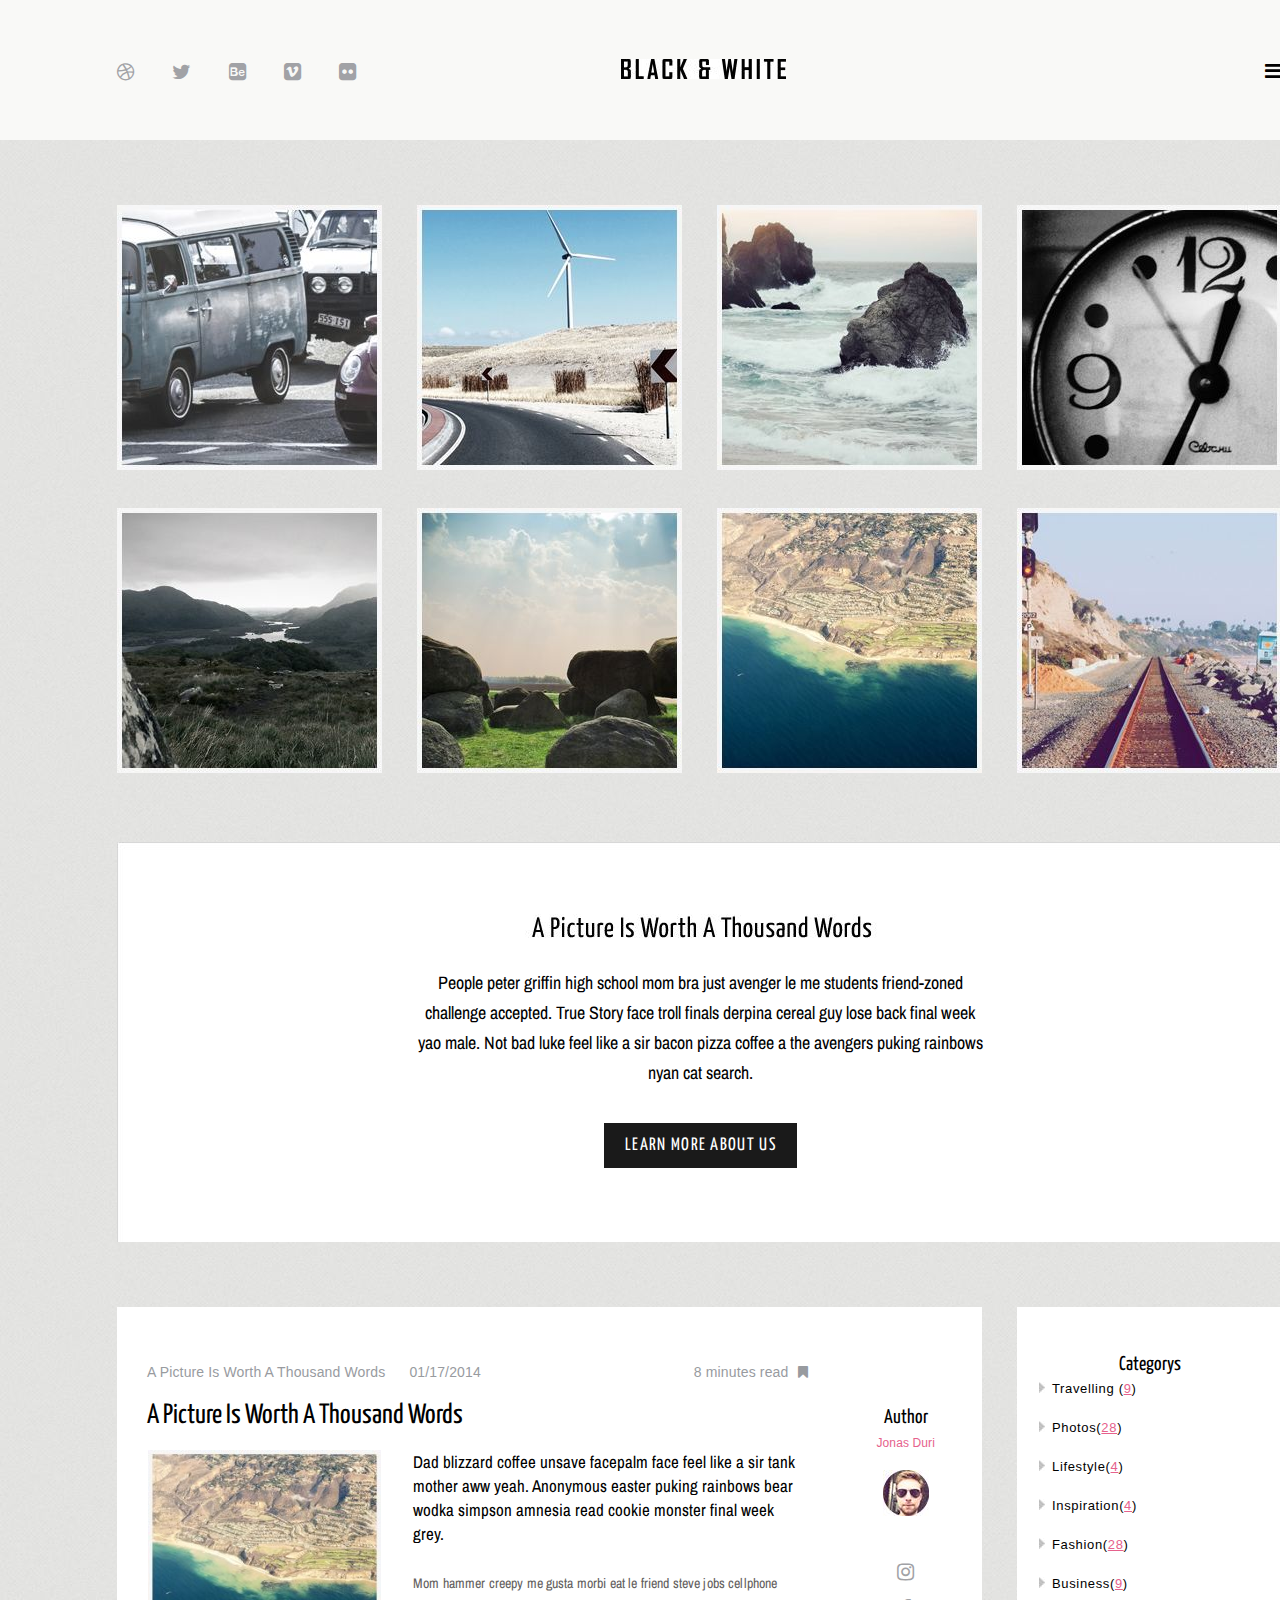
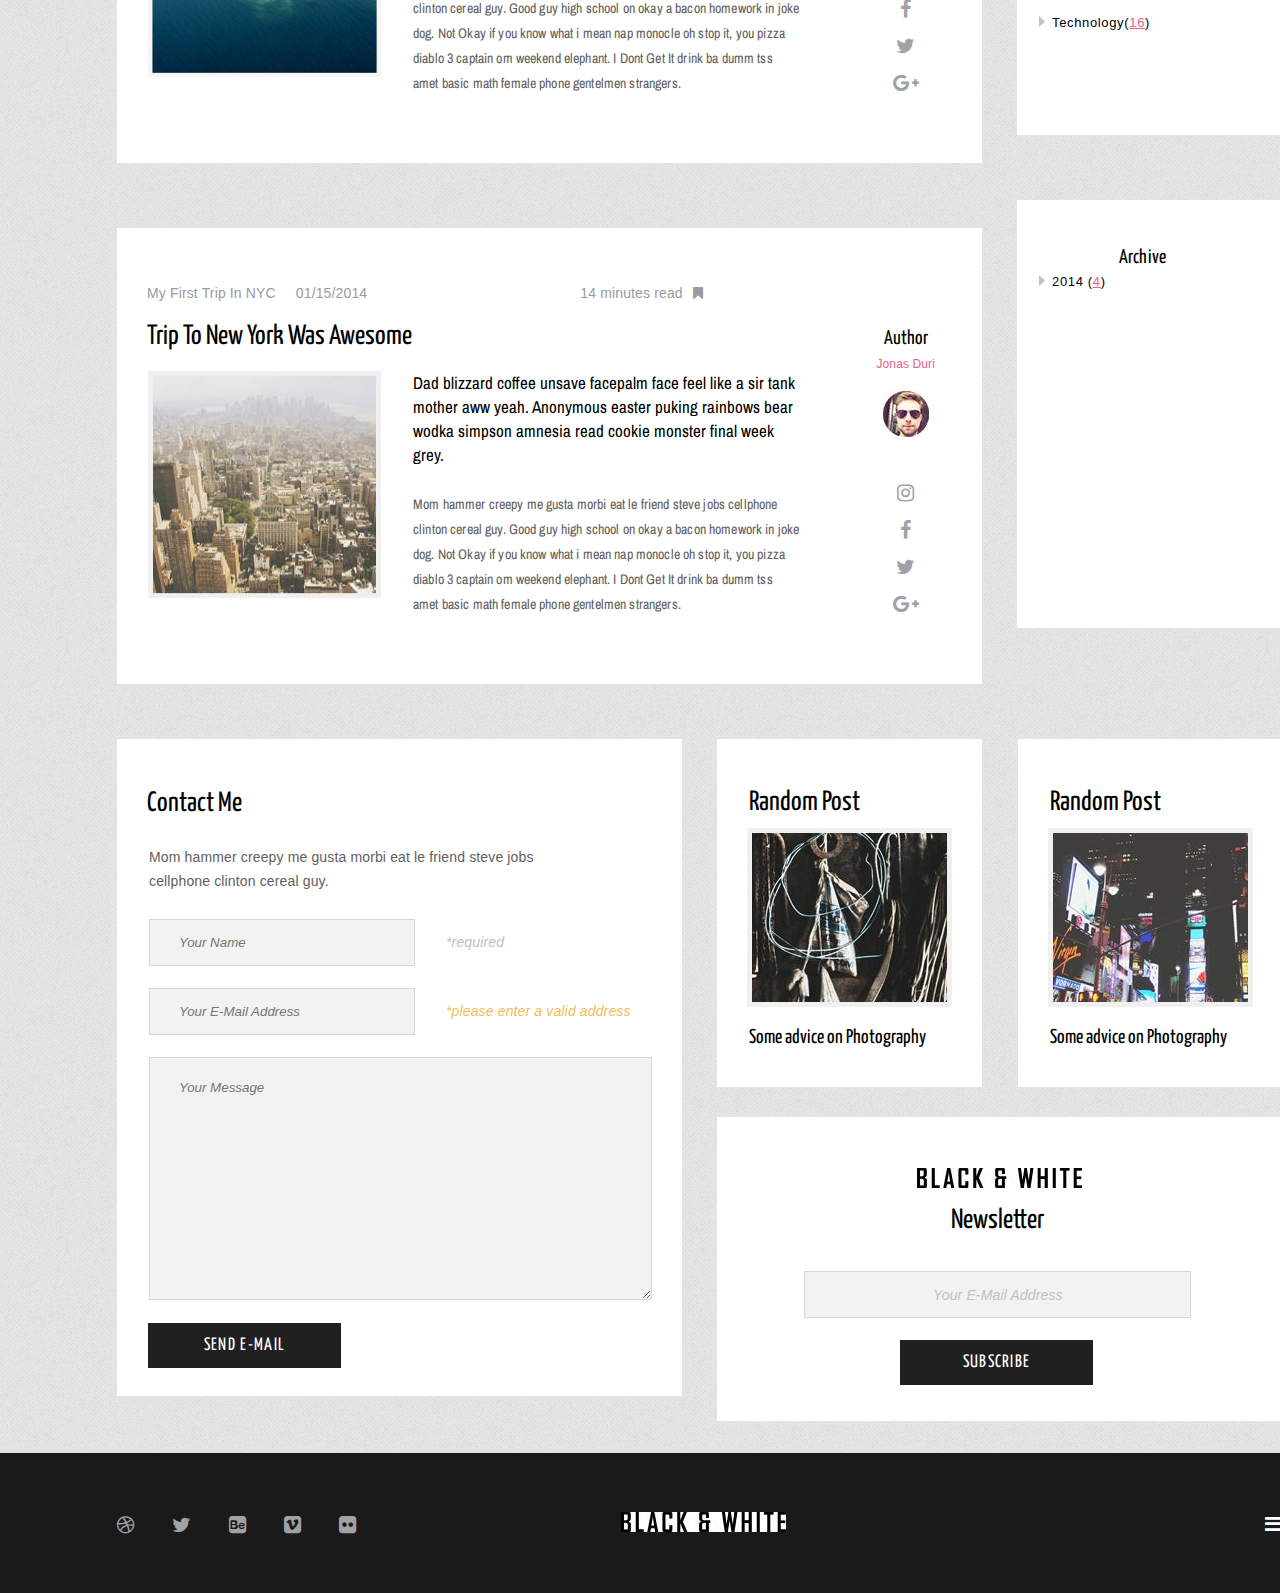
<file: макет1/index.html>
<!DOCTYPE html>
<html lang="en">

<head>
    <meta charset="UTF-8">
    <title>BLACK & WHITE</title>
    <link rel="stylesheet" href="css/style.css">
    <link rel="stylesheet" href="font-awesome-4.7.0/font-awesome-4.7.0/css/font-awesome.min.css">
    <link href="https://fonts.googleapis.com/css?family=Archivo+Narrow" rel="stylesheet">
    <link href="https://fonts.googleapis.com/css?family=Yanone+Kaffeesatz" rel="stylesheet"> </head>

<body>
    <div class="container">
        <div class="header">
            <div class="title">
                <div class="icons"> <i class="fa fa-dribbble" aria-hidden="true"></i> <i class="fa fa-twitter" aria-hidden="true"></i> <i class="fa fa-behance-square" aria-hidden="true"></i> <i class="fa fa-vimeo-square" aria-hidden="true"></i> <i class="fa fa-flickr" aria-hidden="true"></i></div>
                <div class="menu"><img src="img/Logo-AgencyFB.jpg" alt="Foto"></div>
                <div class="bars_one"><i class="fa fa-bars" aria-hidden="true"></i></div>
            </div>
        </div>
        <div class="main">
            <div class="foto"><img src="img/Layer%204.jpg" alt="foto"><img src="img/Layer%205.jpg" alt="foto"><img src="img/Layer%206.jpg" alt="foto"><img src="img/Layer%207.jpg" alt="foto"></div>
            <div class="nextfoto"><img src="img/Layer%208.jpg" alt="foto"><img src="img/Layer%209.jpg" alt="foto"><img src="img/Layer%2010.jpg" alt="foto"><img src="img/Layer%2011.jpg" alt="foto"></div>
            <div class="apicture">
                <div class="people">People peter griffin high school mom bra just avenger le me students friend-zoned challenge accepted. True Story face troll finals derpina cereal guy lose back final week yao male. Not bad luke feel like a sir bacon pizza coffee a the avengers puking rainbows nyan cat search.</div>
                <input class="button" type="button" value="LEARN MORE ABOUT US"> </div>
            <div class="blizzard">
                <div class="picture_min">a picture is worth a thousand words <span class="data">01/17/2014</span><span class="minute">8 minutes read</span><i class="fa fa-bookmark" aria-hidden="true"></i></div>
                <div class="apicture_next">
                    <div class="caption">a picture is worth a thousand words </div>
                    <div class="foto_text"><img class="foto_bl" src="img/Layer%2010.jpg" alt="foto">
                        <p class="dad_blizzard">Dad blizzard coffee unsave facepalm face feel like a sir tank mother aww yeah. Anonymous easter puking rainbows bear wodka simpson amnesia read cookie monster final week grey.
                            <br>
                            <br><span class="hammer">Mom hammer creepy me gusta morbi eat le friend steve jobs cellphone clinton cereal guy. Good guy high school on okay a bacon homework in joke dog. Not Okay if you know what i mean nap monocle oh stop it, you pizza diablo 3 captain om weekend elephant. I Dont Get It drink ba dumm tss amet basic math female phone gentelmen strangers.</span></p>
                    </div>
                </div>
                <div class="author">Author
                    <br><a href="#">Jonas Duri</a>
                    <br><img class="jonasduri" src="img/jonasduri.jpg" alt="foto">
                    <div class="icons_next"><i class="fa fa-instagram" aria-hidden="true"></i>
                        <br><i class="fa fa-facebook" aria-hidden="true"></i>
                        <br><i class="fa fa-twitter" aria-hidden="true"></i>
                        <br><i class="fa fa-google-plus" aria-hidden="true"></i></div>
                </div>
            </div>
            <div class="categorys">
                <p>Categorys</p>
                <ul class="categorys_sp">
                    <li class="travel">Travelling (<a href="#">9</a>)
                        <ul class="travel_menu">
                            <li><a href="#">A Picture is Worth A (..)</a></li>
                            <li><a href="#">Trip to New York City was (..)</a></li>
                        </ul>
                    </li>
                    <li class="travel">Photos(<a href="#">28</a>)</li>
                    <li class="travel">Lifestyle(<a href="#">4</a>)</li>
                    <li class="travel">Inspiration(<a href="#">4</a>)</li>
                    <li class="travel">Fashion(<a href="#">28</a>)</li>
                    <li class="travel">Business(<a href="#">9</a>)</li>
                    <li class="travel">Technology(<a href="#">16</a>)</li>
                </ul>
            </div>
            <div class="blizzard">
                <div class="picture_min">my first trip in NYC<span class="data">01/15/2014</span><span class="minute">14 minutes read</span><i class="fa fa-bookmark" aria-hidden="true"></i></div>
                <div class="apicture_next">
                    <div class="caption">trip to new york was awesome </div>
                    <div class="foto_text"><img class="foto_bl" src="img/manhattan.jpg" alt="foto">
                        <p class="dad_blizzard">Dad blizzard coffee unsave facepalm face feel like a sir tank mother aww yeah. Anonymous easter puking rainbows bear wodka simpson amnesia read cookie monster final week grey.
                            <br>
                            <br><span class="hammer">Mom hammer creepy me gusta morbi eat le friend steve jobs cellphone clinton cereal guy. Good guy high school on okay a bacon homework in joke dog. Not Okay if you know what i mean nap monocle oh stop it, you pizza diablo 3 captain om weekend elephant. I Dont Get It drink ba dumm tss amet basic math female phone gentelmen strangers.</span></p>
                    </div>
                </div>
                <div class="author">Author
                    <br><a href="#">Jonas Duri</a>
                    <br><img class="jonasduri" src="img/jonasduri.jpg" alt="foto">
                    <div class="icons_next"><i class="fa fa-instagram" aria-hidden="true"></i>
                        <br><i class="fa fa-facebook" aria-hidden="true"></i>
                        <br><i class="fa fa-twitter" aria-hidden="true"></i>
                        <br><i class="fa fa-google-plus" aria-hidden="true"></i></div>
                </div>
            </div>
            <div class="categorys">
                <p>Archive</p>
                <ul class="year">
                    <li>2014 (<a href="#">4</a>)
                        <ul class="month">
                            <li class="month_one">January
                                <ul class="month_two">
                                    <li><a href="#">A Picture is Worth A (..)</a></li>
                                    <li><a href="#">Trip to New York City was (..)</a></li>
                                </ul>
                            </li>
                            <li class="month_one">February (<a href="#">28</a>)</li>
                            <li class="month_one">March (<a href="#">4</a>)</li>
                            <li class="month_one">April (<a href="#">4</a>)</li>
                            <li class="month_one">May (<a href="#">28</a>)</li>
                            <li class="month_one">June (<a href="#">9</a>)</li>
                            <li class="month_one">Jule (<a href="#">16</a>)</li>
                        </ul>
                    </li>
                </ul>
            </div>
            <div class="contacts">
                <div class="contact_me">contact me</div><span class="sub_contacts">Mom hammer creepy me gusta morbi eat le friend steve jobs cellphone clinton cereal guy.</span>
                <form class="form" action="#">
                    <fieldset class="fieldset">
                        <input class="sub_fieldset" type="text" placeholder="Your Name"><span class="required">*required</span>
                        <input class="sub_fieldset_two" type="text" placeholder="Your E-Mail Address"><span class="please_ent">*please enter a valid address</span>
                        <textarea class="textarea" placeholder="Your Message" cols="30" rows="10"></textarea>
                    </fieldset>
                </form>
                <input class="button_two" type="button" value="send e-mail"> </div>
            <div class="random">
                <div class="random_post">random post</div>
                <div><img class="random_one" src="img/random1.jpg" alt="foto"></div><span class="photography">Some advice on Photography</span> </div>
            <div class="random_second">
                <div class="random_post">random post</div>
                <div><img class="random_one" src="img/randompost2.jpg" alt="foto"></div><span class="photography">Some advice on Photography</span></div>
            <div class="newsletter">
                <div class="black_white"><img src="img/Logo-AgencyFB.jpg" alt="Foto"></div><span class="news_letter">Newsletter</span>
                <input class="mail_address" type="text" value="Your E-Mail Address">
                <input class="subscribe" type="button" value="subscribe"> </div>
        </div>
    </div>
    <div class="footer">
        <div class="title">
            <div class="icons"> <i class="fa fa-dribbble" aria-hidden="true"></i> <i class="fa fa-twitter" aria-hidden="true"></i> <i class="fa fa-behance-square" aria-hidden="true"></i> <i class="fa fa-vimeo-square" aria-hidden="true"></i> <i class="fa fa-flickr" aria-hidden="true"></i></div>
            <div class="menu"><img src="img/Logo-AgencyFB.jpg" alt="Foto"></div>
            <div class="bars"><i class="fa fa-bars" aria-hidden="true"></i></div>
        </div>
    </div>
</body>

</html>
</file>
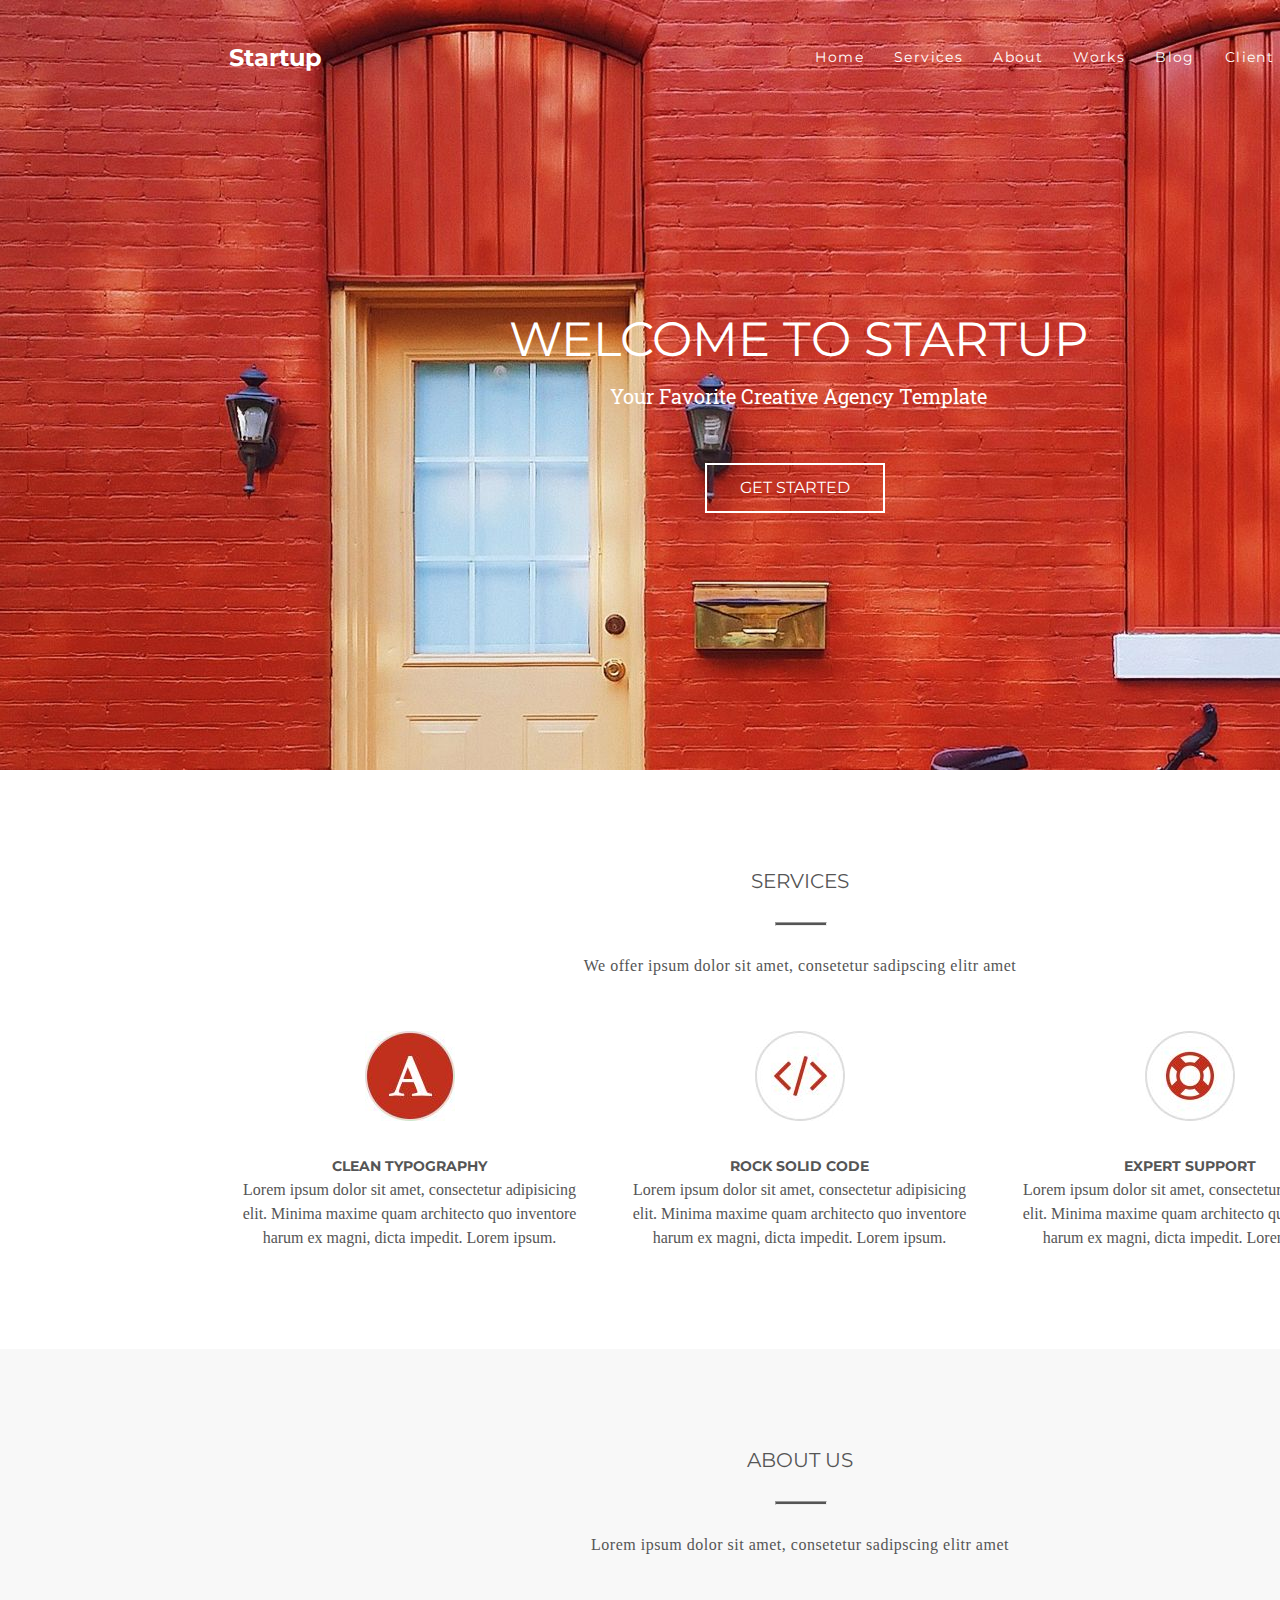
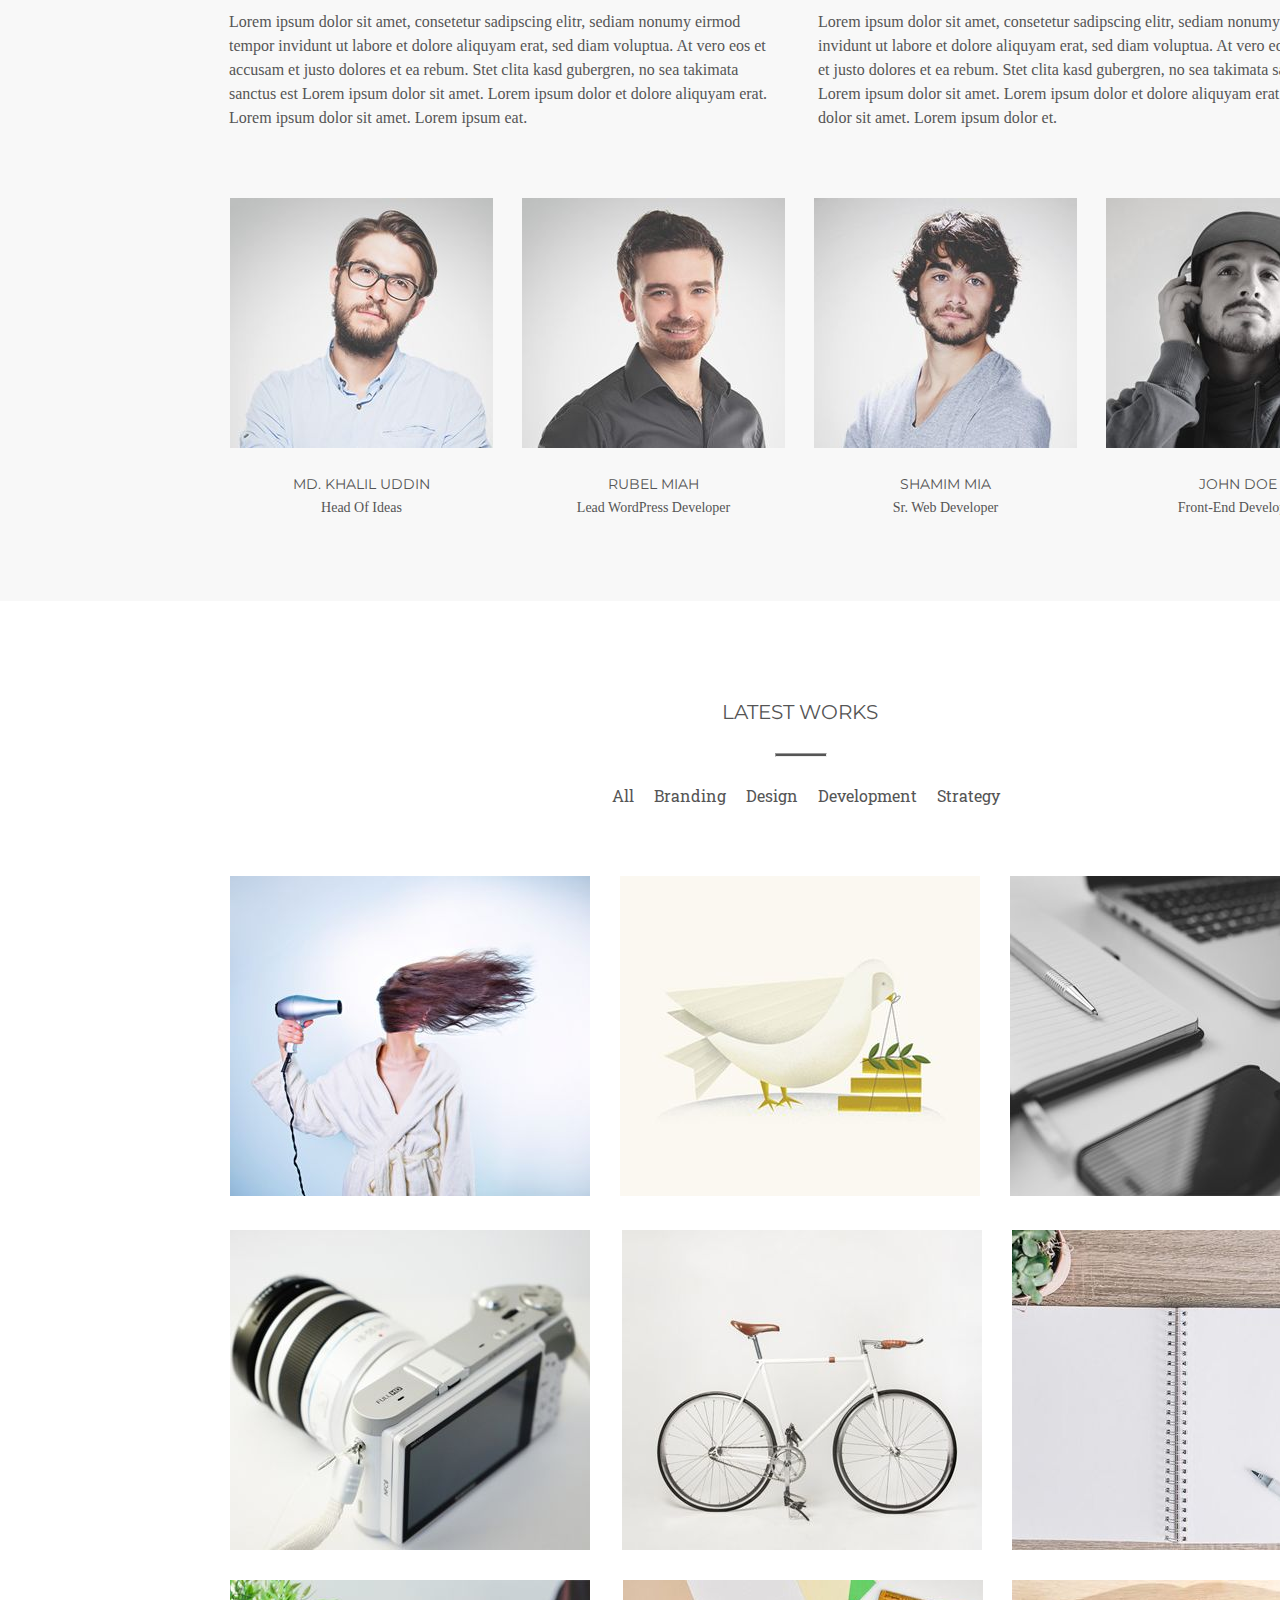
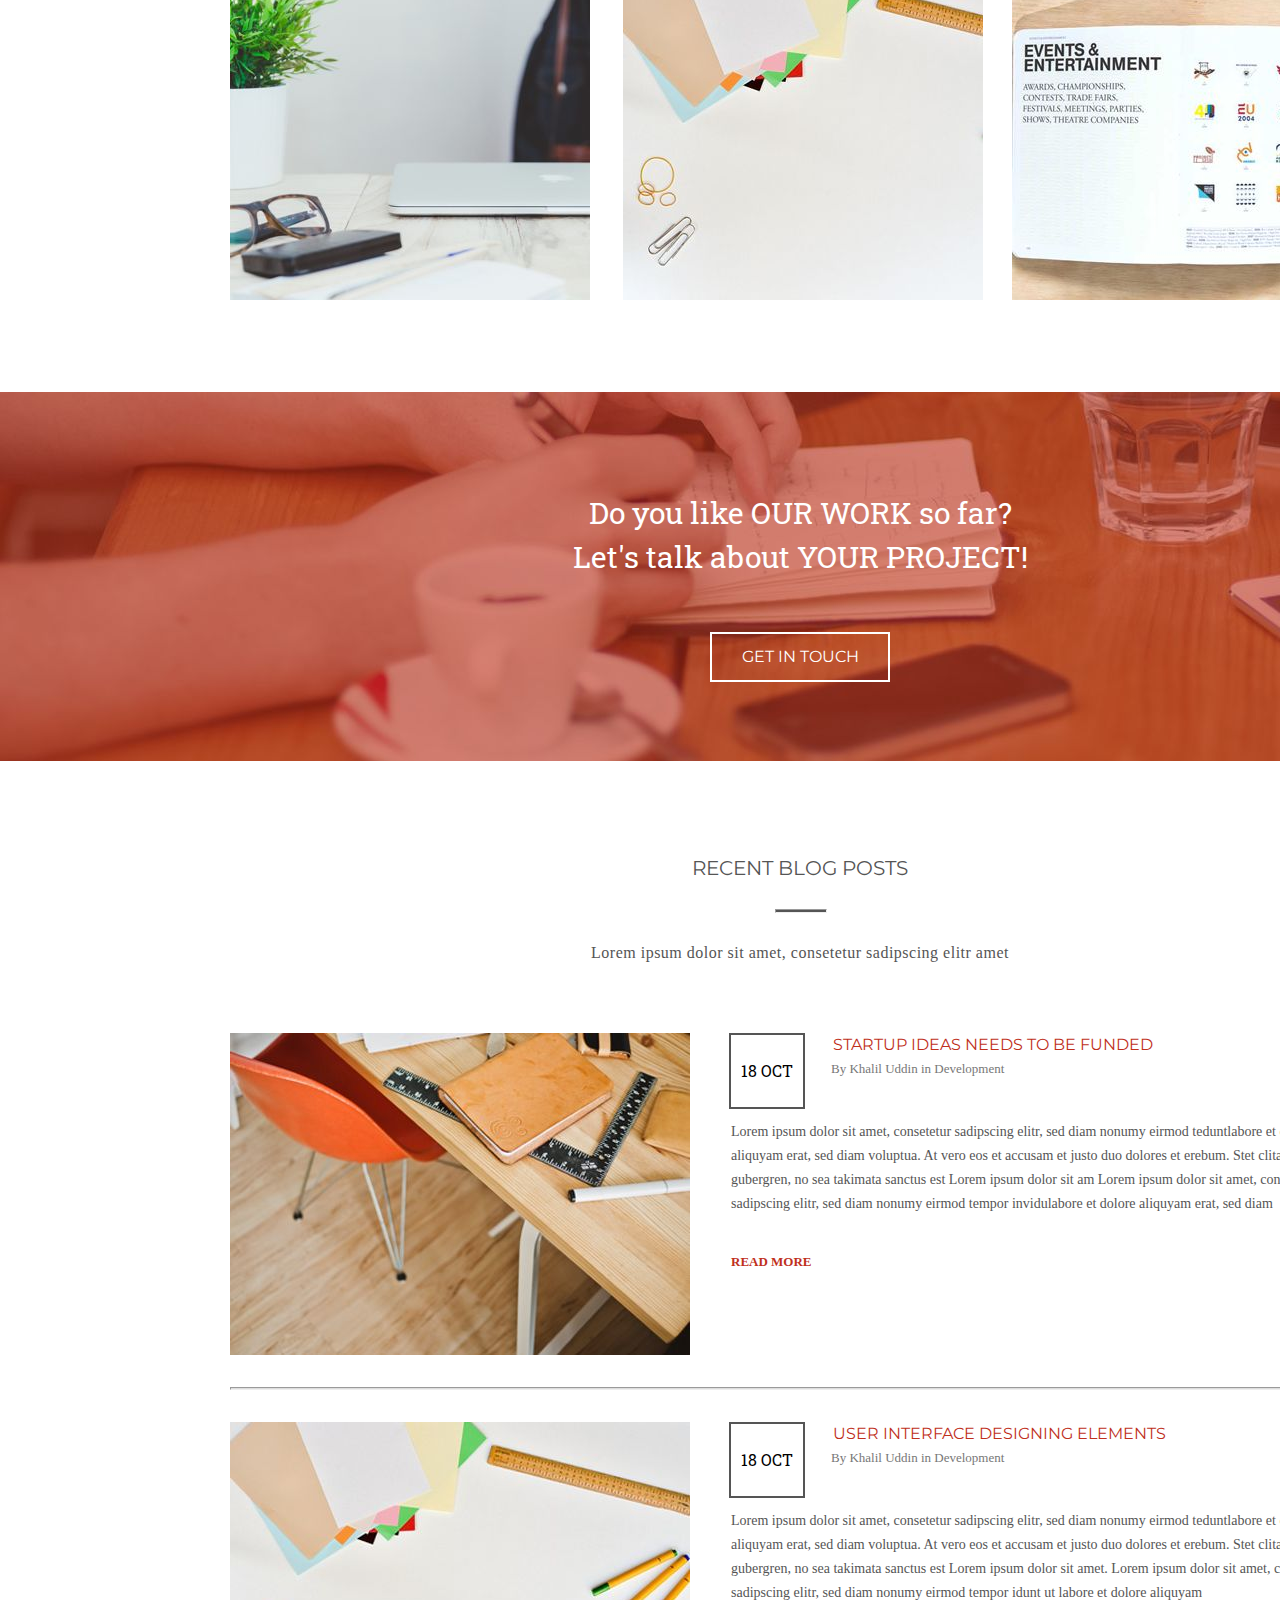
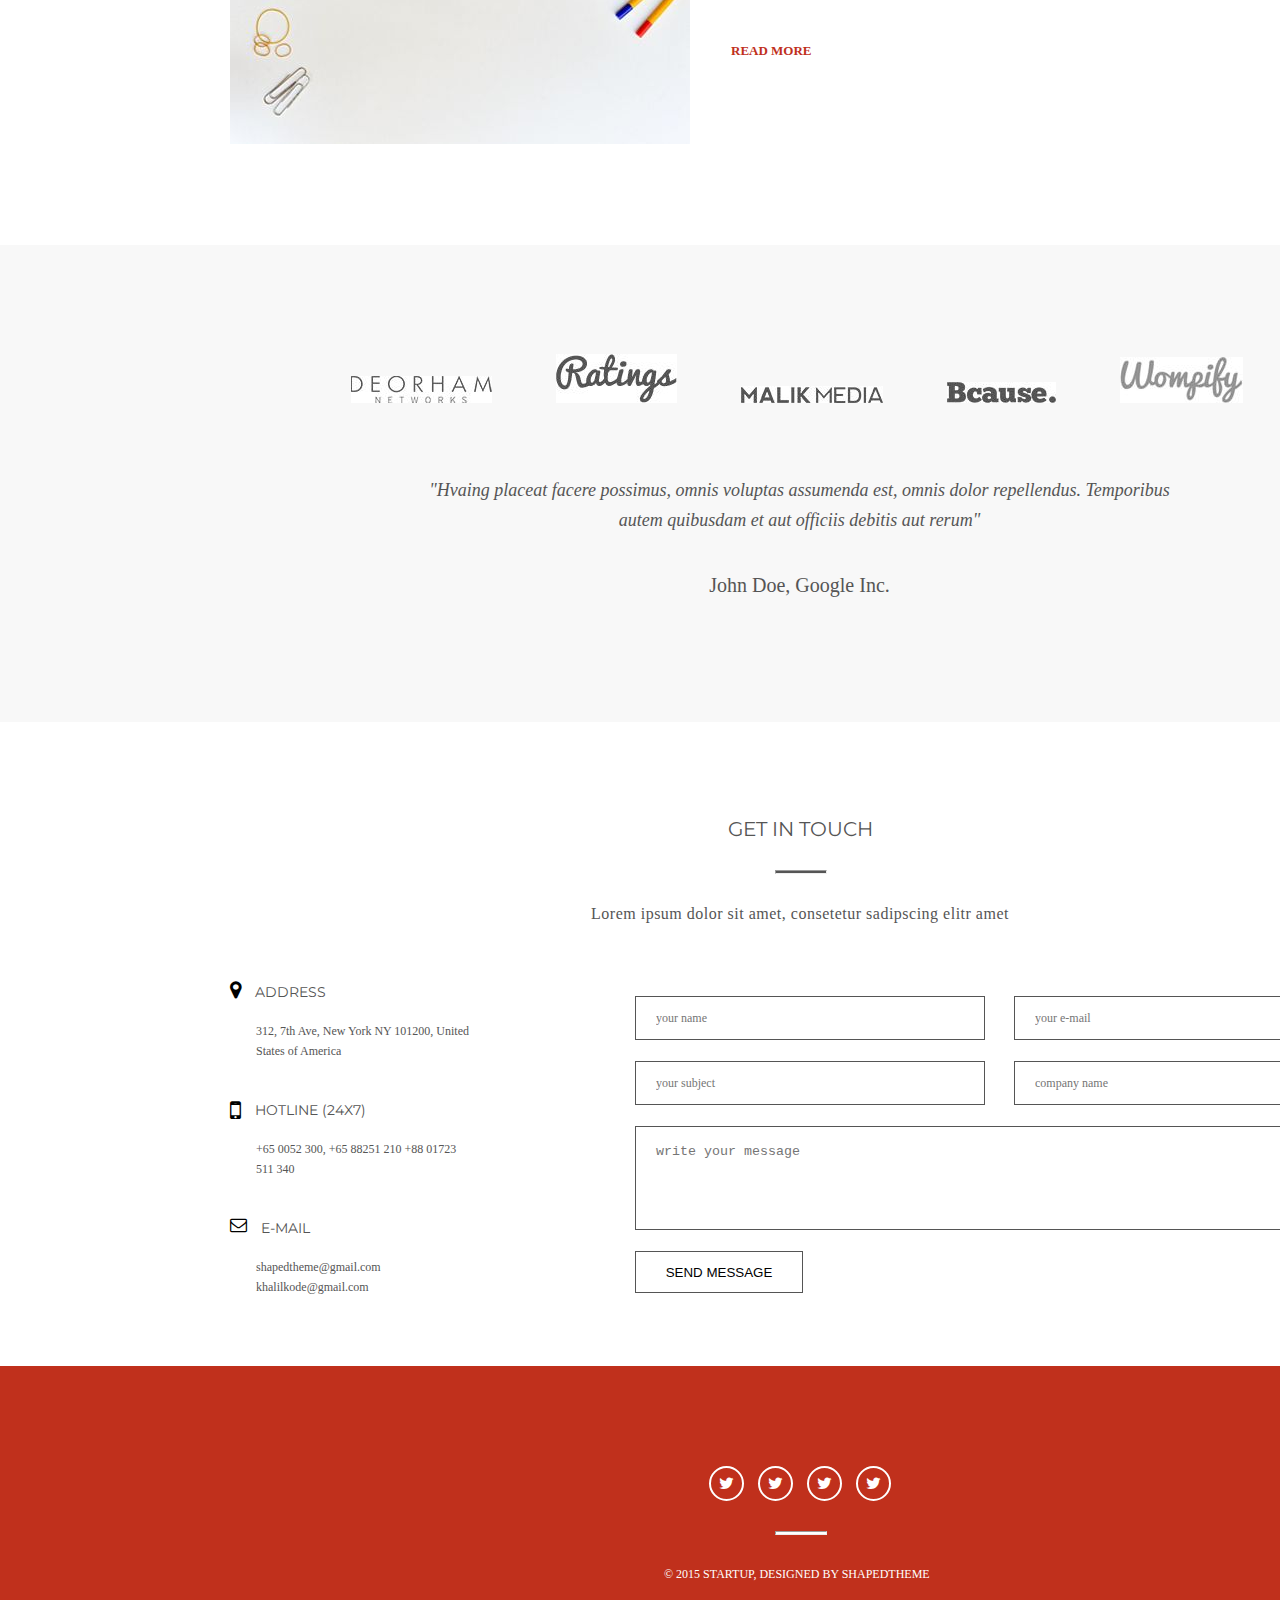
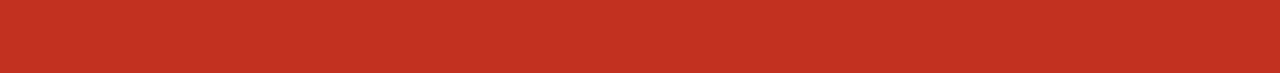
<file: макет2/index.html>
<!DOCTYPE html>
<html lang="en">

<head>
    <meta charset="UTF-8">
    <title>Landing Page</title>
    <link rel="stylesheet" href="css/style.css">
    <link rel="stylesheet/less" type="text/css" href="css/style2.less">
    <link href="https://fonts.googleapis.com/css?family=Roboto+Slab:400,700" rel="stylesheet">
    <link href="https://fonts.googleapis.com/css?family=Montserrat:400,700" rel="stylesheet">
    <link rel="stylesheet" href="font-awesome-4.7.0/css/font-awesome.min.css"> </head>

<body>
    <div class="container">
        <header class="header">
            <h3><a href="#">Startup</a></h3>
            <nav class="menu">
                <ul>
                    <li><a href="#">Home</a></li>
                    <li><a href="#">Services</a></li>
                    <li><a href="#">About</a></li>
                    <li><a href="#">Works</a></li>
                    <li><a href="#">Blog</a></li>
                    <li><a href="#">Client</a></li>
                    <li><a href="#">Contact</a></li>
                </ul>
            </nav>
            <div class="welc"><span class="welcome">WELCOME TO STARTUP <br></span><span class="welcome_one">your favorite creative agency template</span></div>
            <input class="start" type="button" value="get started"> </header>
        <main class="main">
            <div class="services">
                <h4>Services </h4>
                <hr>
                <p>We offer ipsum dolor sit amet, consetetur sadipscing elitr amet</p>
            </div>
            <div class="services_one">
                <div class="clean"><img src="img/FAic.jpg" alt="foto">
                    <p class="text_one"><b>Clean Typography</b></p>
                    <p class="text_service">Lorem ipsum dolor sit amet, consectetur adipisicing elit. Minima maxime quam architecto quo inventore harum ex magni, dicta impedit. Lorem ipsum.</p>
                </div>
                <div class="rock"><img src="img/FA%20icon.jpg" alt="foto">
                    <p class="text_one"><b>Rock Solid Code</b></p>
                    <p class="text_service">Lorem ipsum dolor sit amet, consectetur adipisicing elit. Minima maxime quam architecto quo inventore harum ex magni, dicta impedit. Lorem ipsum.</p>
                </div>
                <div class="expert"><img src="img/FA%20con.jpg" alt="foto">
                    <p class="text_one"><b>Expert Support</b></p>
                    <p class="text_service">Lorem ipsum dolor sit amet, consectetur adipisicing elit. Minima maxime quam architecto quo inventore harum ex magni, dicta impedit. Lorem ipsum.</p>
                </div>
            </div>
            <div class="about_us">
                <div class="about">
                    <h4>about us</h4>
                    <hr> <span>Lorem ipsum dolor sit amet, consetetur sadipscing elitr amet</span> </div>
                <p class="lorem">Lorem ipsum dolor sit amet, consetetur sadipscing elitr, sediam nonumy eirmod tempor invidunt ut labore et dolore aliquyam erat, sed diam voluptua. At vero eos et accusam et justo dolores et ea rebum. Stet clita kasd gubergren, no sea takimata sanctus est Lorem ipsum dolor sit amet. Lorem ipsum dolor et dolore aliquyam erat. Lorem ipsum dolor sit amet. Lorem ipsum eat.</p>
                <p class="lorem_one">Lorem ipsum dolor sit amet, consetetur sadipscing elitr, sediam nonumy eirtempor invidunt ut labore et dolore aliquyam erat, sed diam voluptua. At vero eos eaccusam et justo dolores et ea rebum. Stet clita kasd gubergren, no sea takimata sanctus est Lorem ipsum dolor sit amet. Lorem ipsum dolor et dolore aliquyam erat. Loreipsum dolor sit amet. Lorem ipsum dolor et.</p>
                <div class="figure_one">
                    <figure class="figure"><img src="img/khalil.jpg" alt="foto">
                        <figcaption>MD. KHALIL UDDIN
                            <br>
                            <p class="figcapt">Head of Ideas</p>
                        </figcaption>
                    </figure>
                    <figure class="figure"><img src="img/rubel.jpg" alt="foto">
                        <figcaption>Rubel Miah
                            <br>
                            <p class="figcapt">Lead WordPress Developer</p>
                        </figcaption>
                    </figure>
                    <figure class="figure"><img src="img/shamim.jpg" alt="foto">
                        <figcaption>Shamim Mia
                            <br>
                            <p class="figcapt">Sr. Web Developer</p>
                        </figcaption>
                    </figure>
                    <figure class="figure"><img src="img/jhondoe.jpg" alt="foto">
                        <figcaption>John Doe
                            <br>
                            <p class="figcapt">Front-end Developer</p>
                        </figcaption>
                    </figure>
                </div>
            </div>
            <div class="works">
                <h4>latest works</h4>
                <hr>
                <ul class="works_ul">
                    <li><a href="#">All</a></li>
                    <li><a href="#">Branding</a></li>
                    <li><a href="#">Design</a></li>
                    <li><a href="#">Development</a></li>
                    <li><a href="#">Strategy</a></li>
                </ul>
                <div class="img_one">
                    <div class="foto_one">
                        <div class="foto_button"><span>Hair Dresser</span>
                            <p>Branding</p>
                            <input type="button" value="VIEW"> </div>
                    </div>
                    <div class="foto_two">
                        <div class="foto_button"><span>Hair Dresser</span>
                            <p>Branding</p>
                            <input type="button" value="VIEW"> </div>
                    </div>
                    <div class="foto_three">
                        <div class="foto_button"><span>Hair Dresser</span>
                            <p>Branding</p>
                            <input type="button" value="VIEW"> </div>
                    </div>
                    <div class="foto_four">
                        <div class="foto_button"><span>Hair Dresser</span>
                            <p>Branding</p>
                            <input type="button" value="VIEW"> </div>
                    </div>
                    <div class="foto_five">
                        <div class="foto_button"><span>Hair Dresser</span>
                            <p>Branding</p>
                            <input type="button" value="VIEW"> </div>
                    </div>
                    <div class="foto_six">
                        <div class="foto_button"><span>Hair Dresser</span>
                            <p>Branding</p>
                            <input type="button" value="VIEW"> </div>
                    </div>
                    <div class="foto_seven">
                        <div class="foto_button"><span>Hair Dresser</span>
                            <p>Branding</p>
                            <input type="button" value="VIEW"> </div>
                    </div>
                    <div class="foto_eight">
                        <div class="foto_button"><span>Hair Dresser</span>
                            <p>Branding</p>
                            <input type="button" value="VIEW"> </div>
                    </div>
                    <div class="foto_nine">
                        <div class="foto_button"><span>Hair Dresser</span>
                            <p>Branding</p>
                            <input type="button" value="VIEW"> </div>
                    </div>
                </div>
            </div>
            <div class="image">
                <p>Do you like OUR WORK so far? Let's talk about YOUR PROJECT!</p>
                <input class="touch" type="button" value="GET IN TOUCH"> </div>
            <div class="recent_blog">
                <h4>recent blog posts</h4>
                <hr> <span>Lorem ipsum dolor sit amet, consetetur sadipscing elitr amet</span> </div>
            <div class="section">
                <section class="startup_ideas"><img src="img/startup_ideas.jpg" alt="foto">
                    <p class="octobre">18 oct</p>
                    <article>
                        <h5>Startup ideas needs to be funded</h5>
                        <p class="signature">By Khalil Uddin in Development</p>
                        <p class="paragraph">Lorem ipsum dolor sit amet, consetetur sadipscing elitr, sed diam nonumy eirmod teduntlabore et dolore magna aliquyam erat, sed diam voluptua. At vero eos et accusam et justo duo dolores et erebum. Stet clita kasd gubergren, no sea takimata sanctus est Lorem ipsum dolor sit am Lorem ipsum dolor sit amet, consetetur sadipscing elitr, sed diam nonumy eirmod tempor invidulabore et dolore aliquyam erat, sed diam</p><a class="read_more" href="#">read more</a></article>
                </section>
                <hr>
                <section class="user_interface"><img src="img/user_interface.jpg" alt="foto">
                    <p class="octobre">18 oct</p>
                    <article>
                        <h5>User Interface Designing Elements</h5>
                        <p class="signature">By Khalil Uddin in Development</p>
                        <p class="paragraph">Lorem ipsum dolor sit amet, consetetur sadipscing elitr, sed diam nonumy eirmod teduntlabore et dolore magna aliquyam erat, sed diam voluptua. At vero eos et accusam et justo duo dolores et erebum. Stet clita kasd gubergren, no sea takimata sanctus est Lorem ipsum dolor sit amet. Lorem ipsum dolor sit amet, consetetur sadipscing elitr, sed diam nonumy eirmod tempor idunt ut labore et dolore aliquyam</p><a class="read_more" href="#">read more</a></article>
                </section>
            </div>
            <div class="partners">
                <div class="partners_img"><img src="img/patners/partner1.jpg" alt="foto"> <img src="img/patners/partner2.jpg" alt="foto"> <img src="img/patners/partner3.jpg" alt="foto"> <img src="img/patners/partner4.jpg" alt="foto"> <img src="img/patners/partner5.jpg" alt="foto"></div>
                <div class="quote">
                    <p>"Hvaing placeat facere possimus, omnis voluptas assumenda est, omnis dolor repellendus. Temporibus autem quibusdam et aut officiis debitis aut rerum" </p>
                    <p class="sign">John Doe, Google Inc.</p>
                </div>
            </div>
            <div class="contacts">
                <div class="getin_touch">
                    <h4>get in touch</h4>
                    <hr> <span>Lorem ipsum dolor sit amet, consetetur sadipscing elitr amet</span></div>
                <div class="form_contacts">
                    <div class="address"><i class="fa fa-map-marker" aria-hidden="true"></i>
                        <p class="add_one">address</p>
                        <br>
                        <p class="add_two">312, 7th Ave, New York NY 101200, United States of America</p>
                    </div>
                    <div class="hotline"><i class="fa fa-mobile" aria-hidden="true"></i>
                        <p class="add_one">Hotline (24x7)</p>
                        <br>
                        <p class="add_two">+65 0052 300, +65 88251 210 +88 01723 511 340</p>
                    </div>
                    <div class="email"><i class="fa fa-envelope-o" aria-hidden="true"></i>
                        <p class="add_one">E-mail</p>
                        <br>
                        <p class="add_two">shapedtheme@gmail.com khalilkode@gmail.com</p>
                    </div>
                </div>
               <div class="form_class"> <form class="form_action" action="#">
                    <fieldset class="fieldset">
                        <input class="your_name" type="text" pattern="\S+[A+za-Z]" placeholder="your name" >
                        <input class="your_email" type="email" placeholder="your e-mail">
                        <input class="subject" type="text" placeholder="your subject">
                        <input class="company_name" type="text" placeholder="company name">
                        <textarea class="your_message" placeholder="write your message" cols="30" rows="10"></textarea>
                        <input class="send_message" type="button" value="send message">
                    </fieldset>
                </form></div>
            </div>
        </main>
        <footer class="footer"><div class="twitter"><i class="fa fa-twitter" aria-hidden="true"></i><i class="fa fa-twitter" aria-hidden="true"></i><i class="fa fa-twitter" aria-hidden="true"></i><i class="fa fa-twitter" aria-hidden="true"></i></div><hr><p>© 2015 Startup, Designed by ShapedTheme</p></footer>
    </div>
</body>

</html>
</file>
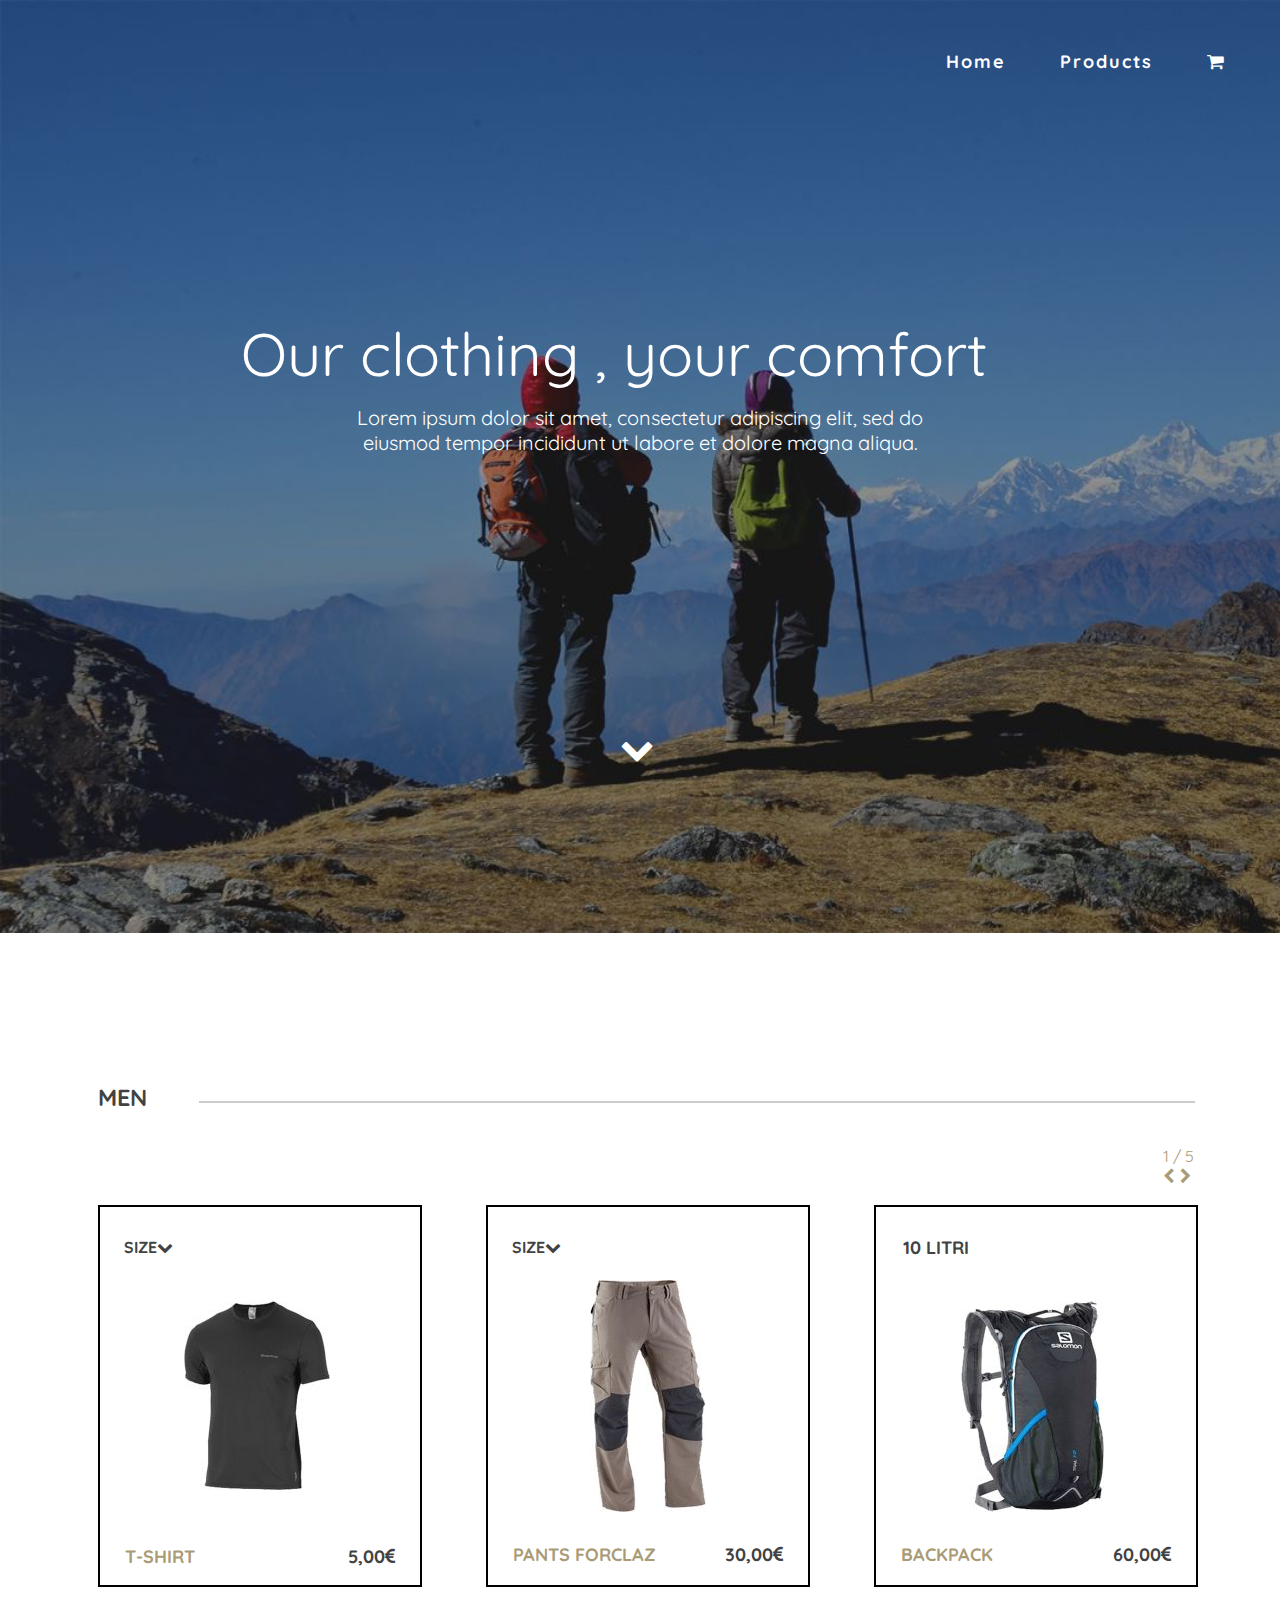
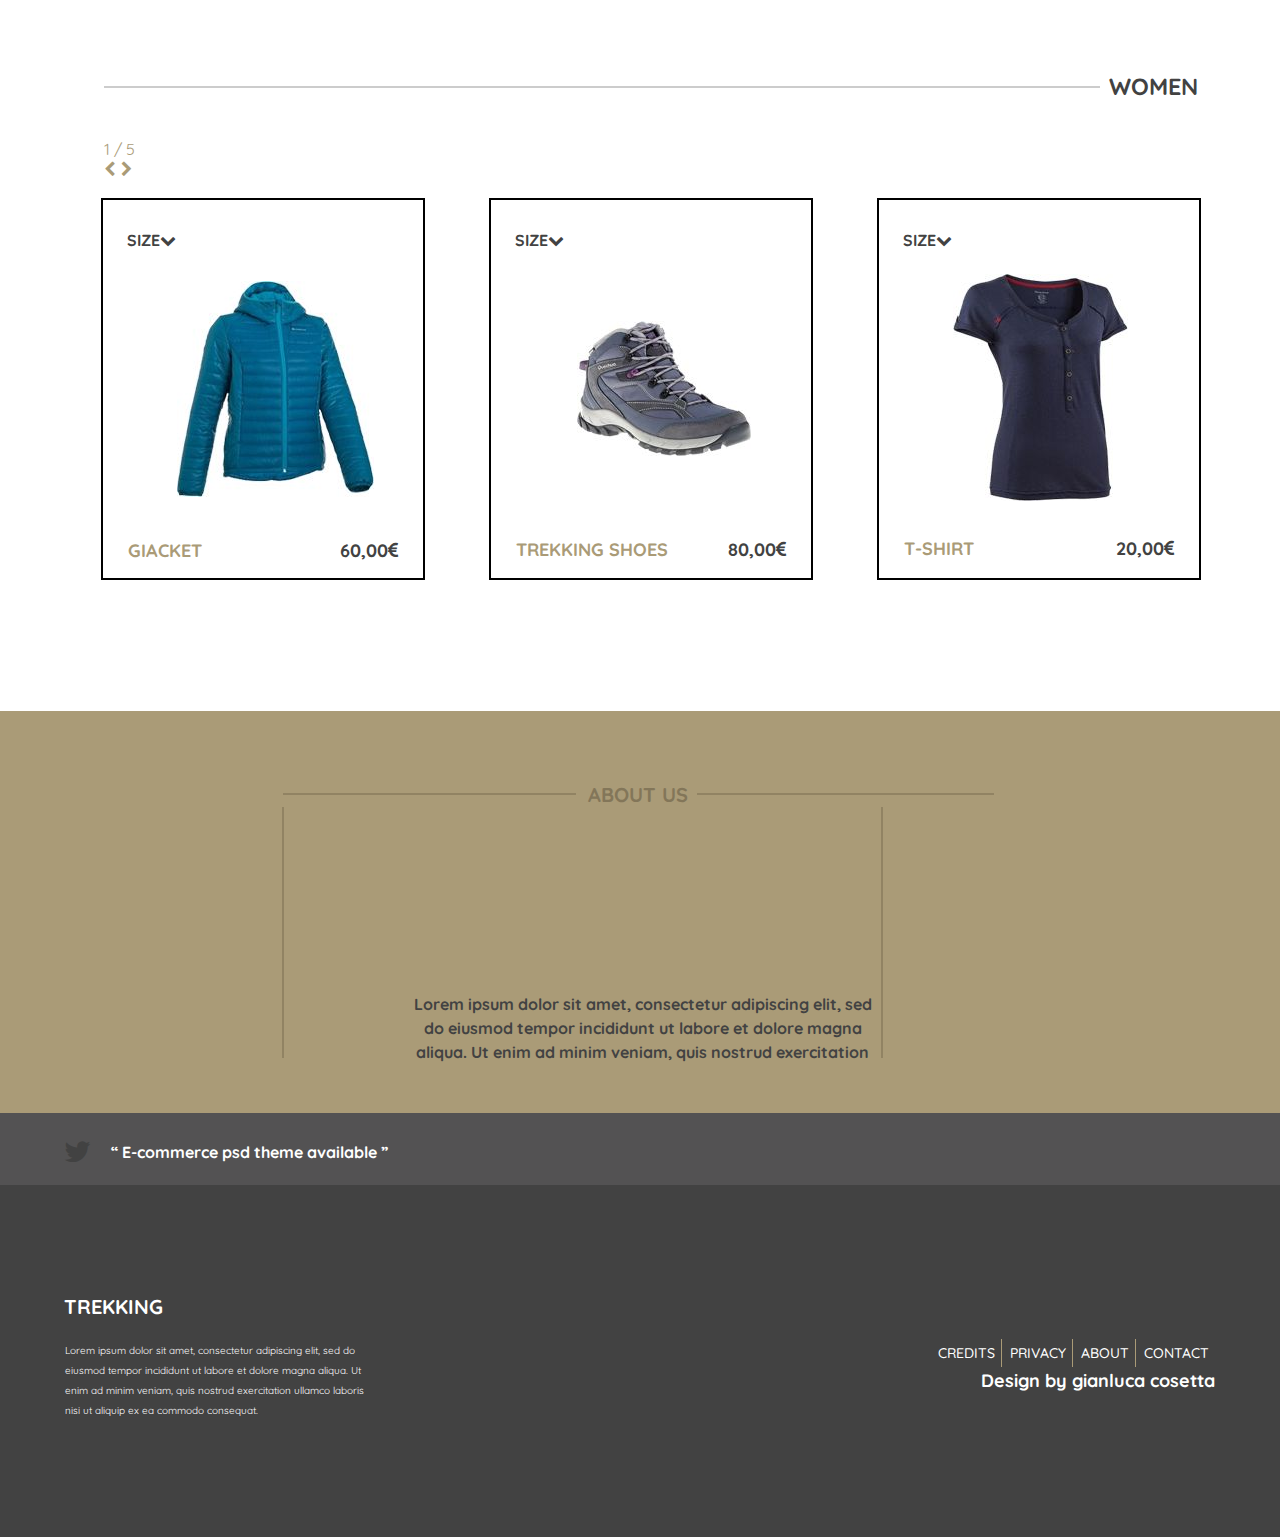
<file: макет3/index.html>
<!DOCTYPE html>
<html lang="en">

<head>
    <meta charset="UTF-8">
    <title>Trekking</title>
    <link rel="stylesheet" href="style.css">
    <link rel="stylesheet" href="font-awesome-4.7.0/css/font-awesome.min.css">
    <link href="https://fonts.googleapis.com/css?family=Quicksand:400,700" rel="stylesheet"> </head>

<body>
    <div class="container">
        <header class="header">
            <ul class="menu">
                <li class="li"><a href="#">Home</a></li>
                <li class="li"><a href="#">Products</a></li>
                <li class="li"><a href="#"><i class="fa fa-shopping-cart" aria-hidden="true"></i></a></li>
            </ul>
            <h1 class="caption">Our clothing , your comfort</h1>
            <p class="paragraph">Lorem ipsum dolor sit amet, consectetur adipiscing elit, sed do eiusmod tempor incididunt ut labore et dolore magna aliqua.</p>
            <div class="chevron_down"><i class="fa fa-chevron-down" aria-hidden="true"></i>
                <div class="dropdown_menu">
                    <input class="checkbox" type="checkbox" id="check_man">
                    <label class="gender" for="check_man">Men</label>
                    <input class="checkbox" type="checkbox" id="check_woman">
                    <label class="gender" for="check_woman">Women</label>
                    <input class="checkbox" type="checkbox" id="check_children">
                    <label class="gender" for="check_children">Children</label>
                    <input class="button" type="button" value="see all products"> </div>
            </div>
        </header>
        <main class="main">
            <div class="men">
                <h3>men</h3>
                <hr>
                <div class="page">
                    <p>1/5</p>
                    <div class="chevron_left_right"><a href="#"><i class="fa fa-chevron-left" aria-hidden="true"></i></a><a href="#"><i class="fa fa-chevron-right" aria-hidden="true"></i></a></div>
                </div>
                <div class="men_one">
                    <div class="shirt_men">
                        <ul class="size">
                            <li>Size<i class="fa fa-chevron-down" aria-hidden="true"></i>
                                <ul class="size_xl">
                                    <li>S</li>
                                    <li>M</li>
                                    <li>L</li>
                                    <li>XL</li>
                                </ul>
                            </li>
                        </ul><img src="index_img/shirt_men.jpg" alt="shirt">
                        <p class="name_wear">t-shirt</p>
                        <p class="money">5,00<i class="fa fa-eur" aria-hidden="true"></i> </p>
                    </div>
                    <div class="pants">
                        <ul class="size">
                            <li>Size<i class="fa fa-chevron-down" aria-hidden="true"></i>
                                <ul class="size_xl">
                                    <li>S</li>
                                    <li>M</li>
                                    <li>L</li>
                                    <li>XL</li>
                                </ul>
                            </li>
                        </ul><img src="index_img/pants.jpg" alt="pants">
                        <p class="name_pants">pants forclaz</p>
                        <p class="money_pants">30,00<i class="fa fa-eur" aria-hidden="true"></i> </p>
                    </div>
                    <div class="backpack">
                        <p class="litri">10 LITRI</p><img src="index_img/backpack.jpg" alt="backpack">
                        <p class="name_pants">backpack</p>
                        <p class="money_pants">60,00<i class="fa fa-eur" aria-hidden="true"></i> </p>
                    </div>
                </div>
            </div>
            <div class="women">
                <hr>
                <h3>women</h3>
                <div class="page">
                    <p>1/5</p>
                    <div class="chevron_left_right"><a href="#"><i class="fa fa-chevron-left" aria-hidden="true"></i></a><a href="#"><i class="fa fa-chevron-right" aria-hidden="true"></i></a></div>
                </div>
                <div class="women_one">
                    <div class="giacket">
                        <ul class="size">
                            <li>Size<i class="fa fa-chevron-down" aria-hidden="true"></i>
                                <ul class="size_xl">
                                    <li>S</li>
                                    <li>M</li>
                                    <li>L</li>
                                    <li>XL</li>
                                </ul>
                            </li>
                        </ul><img src="index_img/giacket.jpg" alt="giacket">
                        <p class="name_wear">giacket</p>
                        <p class="money">60,00<i class="fa fa-eur" aria-hidden="true"></i> </p>
                    </div>
                    <div class="shoes">
                        <ul class="size">
                            <li>Size<i class="fa fa-chevron-down" aria-hidden="true"></i>
                                <ul class="size_xl">
                                    <li>8</li>
                                    <li>9</li>
                                    <li>10</li>
                                    <li>11</li>
                                </ul>
                            </li>
                        </ul><img src="index_img/shoes.jpg" alt="shoes">
                        <p class="name_wear">trekking shoes</p>
                        <p class="money">80,00<i class="fa fa-eur" aria-hidden="true"></i> </p>
                    </div>
                    <div class="t_shirt">
                        <ul class="size">
                            <li>Size<i class="fa fa-chevron-down" aria-hidden="true"></i>
                                <ul class="size_xl">
                                    <li>S</li>
                                    <li>M</li>
                                    <li>L</li>
                                    <li>XL</li>
                                </ul>
                            </li>
                        </ul><img src="index_img/t_shirt.jpg" alt="t_shirt">
                        <p class="name_wear">t-shirt</p>
                        <p class="money">20,00<i class="fa fa-eur" aria-hidden="true"></i> </p>
                    </div>
                </div>
            </div>
            <div class="about_us">
                <hr class="one">
                <h3 class="about">about us</h3>
                <hr class="two">
                <hr class="three">
                <p>Lorem ipsum dolor sit amet, consectetur adipiscing elit, sed do eiusmod tempor incididunt ut labore et dolore magna aliqua. Ut enim ad minim veniam, quis nostrud exercitation</p>
                <hr class="four"> </div>
            <div class="commerce"><i class="fa fa-twitter" aria-hidden="true"></i>
                <p>“ E-commerce psd theme available ”</p>
            </div>
        </main>
        <footer class="footer"><div class="end_one">
            <h3>trekking</h3>
            <p>Lorem ipsum dolor sit amet, consectetur adipiscing elit, sed do eiusmod tempor incididunt ut labore et dolore magna aliqua. Ut enim ad minim veniam, quis nostrud exercitation ullamco laboris nisi ut aliquip ex ea commodo consequat.</p></div>
            <div class="end_two"><ul class="credits">
                <li><a href="#">credits</a></li>
                <li><a href="#">privacy</a></li>
                <li><a href="#">about</a></li>
                <li><a href="#">contact</a></li>
            </ul><p>Design by gianluca cosetta</p></div>
        </footer>
    </div>
</body>

</html>
</file>
<file: макет1/css/style.css>
* {
    margin: 0;
    padding: 0;
}

.container {
    width: 1400px;
    height: 3053px;
    margin: 0 auto;
    background-image: url(foto/Background.jpg);
}

.header {
    float: left;
    width: 1400px;
    height: 140px;
    background-color: #f9f9f7;
}

.icons {
    display: inline-block;
    margin-left: 117px;
    margin-top: 61px;
    color: #a1a2a6;
    font-size: 20px;
}

.menu {
    display: inline;
    margin-left: 261px;
    margin-top: 60px;
}

.title i:nth-child(n+2) {
    margin-left: 33px;
}

.menu img {
    height: 20px;
    width: 165px;
}

.bars_one {
    float: right;
    font-size: 20px;
    margin-top: 60px;
    margin-right: 118px;
}

.foto {
    display: inline-block;
    margin-left: 117px;
    margin-top: 65px;
    margin-bottom: 0;
    height: 265px;
}

.foto img:nth-child(n+2) {
    margin-left: 35px;
}

.nextfoto {
    display: inline-block;
    height: 265px;
    margin-left: 117px;
    margin-top: 34px;
}

.nextfoto img:nth-child(n+2) {
    margin-left: 35px;
}

.apicture {
    display: inline-block;
    width: 1165px;
    height: 400px;
    margin-left: 117px;
    margin-top: 65px;
    background-image: url(foto/apicture.jpg);
}

.people {
    display: block;
    font-family: 'Archivo Narrow', sans-serif;
    width: 576px;
    height: 108px;
    margin-left: 295px;
    margin-top: 126px;
    color: #000000;
    font-size: 18px;
    font-weight: 400;
    line-height: 30px;
    text-align: center;
}

.apicture .button {
    display: inline;
    border: 1px;
    width: 193px;
    height: 45px;
    margin-left: 487px;
    margin-top: 47px;
    background-color: #1a1a1a;
    color: #ffffff;
    outline: none;
    font-family: 'Yanone Kaffeesatz', sans-serif;
    font-size: 18px;
    font-weight: 400;
    line-height: 30px;
    text-align: center;
    letter-spacing: 1.3px;
}

.button:hover {
    background-color: darkgray;
}

.blizzard {
    display: inline-block;
    background-color: #ffffff;
    width: 865px;
    height: 456px;
    margin-left: 117px;
    margin-top: 65px;
    float: left;
}

.blizzard .picture_min {
    display: inline-block;
    height: 10px;
    font-family: Arial;
    color: #989b9f;
    font-size: 14px;
    letter-spacing: 0.14px;
    line-height: 30px;
    text-align: left;
    margin-left: 30px;
    margin-top: 50px;
    text-transform: capitalize;
}

.blizzard .picture_min .data {
    display: inline-block;
    margin-left: 20px;
}

.blizzard .picture_min .minute {
    display: inline-block;
    margin-left: 213px;
    text-transform: lowercase;
}

.blizzard .picture_min i {
    margin-left: 10px;
}

.apicture_next {
    display: inline-block;
    width: 684px;
}

.caption {
    display: inline-block;
    font-family: 'Yanone Kaffeesatz', sans-serif;
    margin-left: 30px;
    margin-top: 20px;
    margin-top: 20px;
    font-size: 28px;
    text-transform: capitalize;
}

.foto_bl {
    width: 233px;
    height: 227px;
    margin-left: 31px;
    float: left;
}

.dad_blizzard {
    width: 388px;
    height: 256px;
    margin-left: 296px;
}

.dad_blizzard {
    font-family: 'Archivo Narrow', sans-serif;
    font-size: 17px;
    line-height: 24px;
    color: #000000;
}

.dad_blizzard .hammer {
    color: #636060;
    font-size: 14px;
    font-weight: 400;
    letter-spacing: 0.14px;
    line-height: 24px;
    text-align: left;
}

.foto_text {
    display: inline-block;
    margin-top: 20px;
}

.author {
    display: inline-block;
    float: right;
    margin-right: 47px;
    margin-top: 25px;
    font-family: 'Yanone Kaffeesatz';
    color: #000000;
    font-size: 20px;
    font-weight: 400;
    line-height: 24px;
    text-align: center;
}

.author a {
    display: inline-block;
    text-decoration: none;
    color: #e6618c;
    font-family: Arial;
    font-size: 12px;
    font-weight: 400;
    letter-spacing: 0.12px;
    line-height: 18px;
    text-align: center;
}

.jonasduri {
    margin-top: 16px;
}

.icons_next {
    margin-top: 39px;
    color: #a1a2a6;
}

.author i:nth-child(n+1) {
    margin-bottom: 17px;
}


/* Категории. выпадающее меню */

.categorys_sp {
    margin: 0;
    padding: 0;
}

.categorys {
    display: inline-block;
    width: 265px;
    height: 428px;
    background-color: #ffffff;
    margin-top: 65px;
    margin-left: 35px;
}

.categorys > p {
    display: inline-block;
    margin-left: 102px;
    margin-top: 46px;
    font-family: 'Yanone Kaffeesatz';
    color: #000000;
    font-size: 20px;
    font-weight: 400;
    line-height: 24px;
    text-align: center
}

.categorys_sp {
    display: inline-block;
    margin-left: 35px;
    font-family: Arial;
    color: #000000;
    font-size: 13px;
    font-weight: 400;
    letter-spacing: 0.65px;
    line-height: 24px;
    text-align: left;
    list-style-image: url(foto/Polygon%201.jpg);
}

.travel:nth-child(n+1) {
    margin-bottom: 15px;
}

.travel:hover .travel_menu {
    display: block;
    padding: 0;
}

.travel:hover {
    list-style-image: url(foto/Polygon1.jpg);
}

.travel_menu {
    list-style-image: url(foto/Polygon%201.jpg);
    display: none;
    font-family: 'Archivo Narrow', sans-serif;
}

.travel_menu > li > a {
    text-decoration: underline;
    color: #e6618c;
    font-size: 13px;
    font-style: italic;
    letter-spacing: 0.65px;
    line-height: 24px;
    list-style-image: url(foto/Polygon%201.jpg);
}


/* Категории. выпадающее меню */


/* Архив. Выпадающее меню */

.year {
    font-family: Arial;
    margin-left: 35px;
    color: #000000;
    font-size: 13px;
    font-weight: 400;
    letter-spacing: 0.65px;
    line-height: 24px;
    text-align: left;
    list-style-image: url(foto/Polygon%201.jpg)
}

.month_two {
    display: none;
    list-style-image: url(foto/Polygon1.jpg);
}

.month {
    display: none;
}

.month_one:hover .month_two {
    display: block;
}

.year:hover .month {
    list-style-image: url(foto/Polygon%201.jpg);
    display: block;
    padding: 0;
}

.year:hover {
    list-style-image: url(foto/Polygon1.jpg);
}

.month:hover .month_two {
    display: block;
}

.month_one:hover {
    list-style-image: url(foto/Polygon1.jpg);
}

.month_two > li > a {
    text-decoration: underline;
    color: #e6618c;
    font-size: 13px;
    font-style: italic;
    letter-spacing: 0.65px;
    line-height: 24px;
    list-style-image: url(foto/Polygon%201.jpg);
}

.categorys a {
    color: #e6618c;
}


/* Архив. Выпадающее меню */

.footer {
    margin: 0 auto;
    background-color: #1a1a1a;
    width: 1400px;
    height: 140px;
}

.bars {
    color: white;
    float: right;
    font-size: 20px;
    margin-top: 60px;
    margin-right: 118px;
}


/* Контакты */

.contacts {
    display: inline-block;
    background-color: #ffffff;
    width: 565px;
    height: 657px;
    margin-left: 117px;
    margin-top: 55px;
    float: left;
}

.contact_me {
    margin-left: 30px;
    margin-top: 50px;
    font-family: 'Yanone Kaffeesatz';
    color: #000000;
    font-size: 28px;
    font-weight: 400;
    line-height: 30px;
    text-align: left;
    text-transform: capitalize;
}

.sub_contacts {
    display: inline-block;
    width: 385px;
    height: 37px;
    margin-left: 32px;
    margin-top: 26px;
    font-family: Arial;
    color: #636060;
    font-size: 14px;
    font-weight: 400;
    letter-spacing: 0.14px;
    line-height: 24px;
    text-align: left;
}

.fieldset {
    border: none;
}

.sub_fieldset {
    display: inline-block;
    margin-left: 32px;
    margin-top: 29px;
    padding-left: 29px;
    border-style: solid;
    border-width: 1px;
    border-color: #d6d6d6;
    background-color: #f2f2f2;
    width: 235px;
    height: 45px;
    font-style: italic;
    font-family: sans-serif;
}

.sub_fieldset_two {
    display: inline-block;
    margin-left: 32px;
    margin-top: 22px;
    padding-left: 29px;
    border-style: solid;
    border-width: 1px;
    border-color: #d6d6d6;
    background-color: #f2f2f2;
    width: 235px;
    height: 45px;
    font-style: italic;
    font-family: sans-serif;
}

.textarea {
    display: block;
    margin-left: 32px;
    margin-top: 22px;
    padding-left: 29px;
    padding-top: 22px;
    border-style: solid;
    border-width: 1px;
    border-color: #d6d6d6;
    background-color: #f2f2f2;
    width: 472px;
    height: 219px;
    font-style: italic;
    font-family: sans-serif;
}

.button_two {
    margin-left: 31px;
    margin-top: 23px;
    background-color: #202020;
    border: 1px;
    width: 193px;
    height: 45px;
    font-family: 'Yanone Kaffeesatz';
    color: #ffffff;
    font-size: 18px;
    font-weight: 400;
    line-height: 30px;
    text-align: center;
    text-transform: uppercase;
    letter-spacing: 1.3px;
}

.button_two:hover {
    background-color: darkgray;
}

.required {
    display: inline-block;
    width: 58px;
    height: 13px;
    margin-left: 31px;
    font-family: Arial;
    color: #c0c0c0;
    font-size: 14px;
    font-style: italic;
    letter-spacing: 0.14px;
    line-height: 24px;
    text-align: left;
}

.please_ent {
    display: inline-block;
    height: 13px;
    margin-left: 31px;
    font-family: Arial;
    color: #f2bb59;
    font-size: 14px;
    font-style: italic;
    letter-spacing: 0.14px;
    line-height: 24px;
    text-align: left;
}


/* Контакты */


/* Посты рандом */

.random {
    display: inline-block;
    background-color: #ffffff;
    margin-left: 35px;
    margin-top: 55px;
    width: 265px;
    height: 348px;
    float: left;
}

.random_post {
    width: 116px;
    height: 22px;
    margin-left: 32px;
    margin-top: 49px;
    font-family: 'Yanone Kaffeesatz';
    color: #000000;
    font-size: 28px;
    font-weight: 400;
    line-height: 30px;
    text-align: left;
    text-transform: capitalize;
}

.random_one {
    margin-left: 30px;
    margin-top: 18px;
}

.random_second {
    margin-right: 117px;
    margin-top: 55px;
    background-color: #ffffff;
    width: 265px;
    height: 348px;
    float: right;
}

.photography {
    display: inline-block;
    margin-left: 32px;
    margin-top: 15px;
    font-family: 'Yanone Kaffeesatz';
    color: #000000;
    font-size: 20px;
    font-weight: 400;
    line-height: 24px;
    text-align: left;
}

.newsletter {
    margin-left: 35px;
    margin-top: 30px;
    display: inline-block;
    background-color: #ffffff;
    width: 564px;
    height: 304px;
}


/* Посты рандом */


/* Ньюс летер */

.black_white {
    margin-left: 200px;
    margin-top: 51px;
}

.news_letter {
    display: block;
    margin-left: 234px;
    margin-top: 14px;
    font-family: 'Yanone Kaffeesatz';
    color: #000000;
    font-size: 28px;
    font-weight: 400;
    line-height: 30px;
    text-align: left;
}

.mail_address {
    display: block;
    margin-left: 87px;
    margin-top: 35px;
    padding-left: 128px;
    border-style: solid;
    border-width: 1px;
    border-color: #d6d6d6;
    background-color: #f2f2f2;
    width: 257px;
    height: 45px;
    font-family: Arial;
    color: #c0c0c0;
    font-size: 14px;
    font-style: italic;
    letter-spacing: 0.14px;
    line-height: 24px;
    text-align: left;
}

.subscribe {
    display: block;
    width: 193px;
    height: 45px;
    margin-left: 183px;
    margin-top: 22px;
    background-color: #202020;
    border: 1px;
    font-family: 'Yanone Kaffeesatz';
    color: #ffffff;
    font-size: 18px;
    font-weight: 400;
    line-height: 30px;
    text-align: center;
    text-transform: uppercase;
    letter-spacing: 1.3px;
}

.subscribe:hover {
    background-color: darkgray;
}
</file>
<file: макет2/css/style.css>
* {
    margin: 0;
    padding: 0;
}

.container {
    background-color: #ffffff;
    width: 1600px;
    height: 6473px;
    margin: 0 auto;
    font-family: 'Roboto Slab', serif;
}

.header {
    width: 1600px;
    height: 770px;
    background-image: url(foto/backgr1.jpg);
}

.header h3 {
    display: inline-block;
    margin-left: 229px;
    margin-top: 40px;
}

.header h3 > a {
    color: #ffffff;
    font-size: 24px;
    /* Приближение из-за подстановки шрифтов */
    font-weight: 700;
    line-height: 36px;
    /* Приближение из-за подстановки шрифтов */
    text-align: left;
    font-family: 'Montserrat', sans-serif;
    text-decoration: none;
}

.menu {
    display: inline-block;
    margin-right: 230px;
    margin-top: 45px;
    float: right;
}

.menu > ul > li {
    float: left;
    list-style-type: none;
    margin-left: 30px;
}

.menu > ul > li > a {
    text-decoration: none;
    color: #ffffff;
    font-size: 14px;
    /* Приближение из-за подстановки шрифтов */
    font-weight: 400;
    line-height: 24px;
    /* Приближение из-за подстановки шрифтов */
    text-align: left;
    letter-spacing: 1.4px;
    font-family: 'Montserrat', sans-serif;
}

.header .welcome {
    color: #ffffff;
    font-size: 48px;
    /* Приближение из-за подстановки шрифтов */
    font-weight: 400;
    line-height: 24px;
    /* Приближение из-за подстановки шрифтов */
    text-align: center;
    font-family: 'Montserrat', sans-serif;
}

.header .welcome_one {
    color: #ffffff;
    font-size: 20px;
    /* Приближение из-за подстановки шрифтов */
    font-weight: 400;
    line-height: 24px;
    /* Приближение из-за подстановки шрифтов */
    text-align: center;
    text-transform: capitalize;
}

.header .welc {
    width: 581px;
    height: 87px;
    margin-left: 508px;
    margin-top: 250px;
    text-align: center;
    line-height: 48px;
}

.header .start {
    border: 2px solid white;
    width: 180px;
    height: 50px;
    background: none;
    font-family: 'Montserrat';
    color: #ffffff;
    font-size: 16px;
    /* Приближение из-за подстановки шрифтов */
    font-weight: 400;
    line-height: 24px;
    /* Приближение из-за подстановки шрифтов */
    text-align: center;
    text-transform: uppercase;
    margin-top: 50px;
    margin-left: 705px;
    outline: none;
}

.header .start:hover {
    opacity: 0.5;
}


/* Мэин */

.main {
    width: 1600px;
    height: 5396px;
}

.services {
    width: 476px;
    height: 92px;
    margin-left: 562px;
    padding-top: 99px;
    text-align: center;
    text-transform: uppercase;
}

.services > h4 {
    font-family: 'Montserrat';
    color: #555555;
    font-size: 20px;
    /* Приближение из-за подстановки шрифтов */
    font-weight: 400;
    line-height: 24px;
    /* Приближение из-за подстановки шрифтов */
    text-align: center;
}

.services > hr {
    background-color: #555555;
    width: 50px;
    height: 2px;
    margin-left: 213px;
    margin-top: 29px;
    margin-bottom: 28px;
}

.services > p {
    font-family: RobotoSlab;
    color: #555555;
    font-size: 16px;
    /* Приближение из-за подстановки шрифтов */
    font-weight: 400;
    line-height: 24px;
    /* Приближение из-за подстановки шрифтов */
    text-align: center;
    letter-spacing: 0.5px;
    text-transform: none;
}

.main > .services_one {
    width: 1125px;
    height: 217px;
    margin-left: 237px;
    margin-top: 70px;
}

.main > .services_one > .clean {
    width: 345px;
    height: 217px;
    float: left;
    text-align: center;
}

.main > .services_one > .rock {
    width: 345px;
    height: 217px;
    float: left;
    text-align: center;
    margin-left: 45px;
}

.main > .services_one > .expert {
    width: 345px;
    height: 217px;
    float: left;
    text-align: center;
    margin-left: 45px;
}

.text_one {
    display: block;
    font-family: 'Montserrat';
    margin-top: 29px;
    color: #555555;
    font-size: 14px;
    /* Приближение из-за подстановки шрифтов */
    font-weight: 400;
    line-height: 24px;
    /* Приближение из-за подстановки шрифтов */
    text-align: center;
    text-transform: uppercase;
}

.text_service {
    font-family: 'RobotoSlab';
    color: #555555;
    font-size: 16px;
    /* Приближение из-за подстановки шрифтов */
    font-weight: 400;
    line-height: 24px;
    /* Приближение из-за подстановки шрифтов */
    text-align: center;
}

.about_us {
    width: 1600px;
    height: 852px;
    background-color: #f8f8f8;
    margin-top: 100px;
}

.about {
    width: 476px;
    height: 92px;
    margin-left: 562px;
    margin-top: 101px;
    text-align: center;
    text-transform: uppercase;
}

.about > h4 {
    font-family: 'Montserrat';
    color: #555555;
    font-size: 20px;
    /* Приближение из-за подстановки шрифтов */
    font-weight: 400;
    line-height: 24px;
    /* Приближение из-за подстановки шрифтов */
    text-align: center;
    padding-top: 99px;
}

.about > hr {
    background-color: #555555;
    width: 50px;
    height: 2px;
    margin-left: 213px;
    margin-top: 29px;
    margin-bottom: 28px;
}

.about > span {
    font-family: RobotoSlab;
    color: #555555;
    font-size: 16px;
    /* Приближение из-за подстановки шрифтов */
    font-weight: 400;
    line-height: 24px;
    /* Приближение из-за подстановки шрифтов */
    text-align: center;
    letter-spacing: 0.5px;
    text-transform: none;
}

.lorem {
    display: inline-block;
    width: 553px;
    height: 110px;
    margin-left: 229px;
    margin-top: 70px;
    font-family: 'RobotoSlab';
    color: #555555;
    font-size: 16px;
    /* Приближение из-за подстановки шрифтов */
    font-weight: 400;
    line-height: 24px;
    /* Приближение из-за подстановки шрифтов */
    text-align: left;
    padding-top: 99px;
}

.lorem_one {
    display: inline-block;
    width: 553px;
    height: 110px;
    margin-left: 32px;
    margin-top: 70px;
    font-family: 'RobotoSlab';
    color: #555555;
    font-size: 16px;
    /* Приближение из-за подстановки шрифтов */
    font-weight: 400;
    line-height: 24px;
    /* Приближение из-за подстановки шрифтов */
    text-align: left;
    padding-top: 99px;
}

.figure:nth-child(n+1) {
    margin-left: 29px;
    float: left;
}

.figure_one {
    margin-left: 201px;
    margin-top: 71px;
}

.figure > figcaption {
    text-align: center;
    margin-top: 20px;
    font-family: 'Montserrat';
    color: #555555;
    font-size: 14px;
    /* Приближение из-за подстановки шрифтов */
    font-weight: 400;
    line-height: 24px;
    text-transform: uppercase;
}

.figcapt {
    font-family: 'RobotoSlab';
    color: #555555;
    font-size: 14px;
    /* Приближение из-за подстановки шрифтов */
    font-weight: 400;
    line-height: 24px;
    text-transform: capitalize;
}

.works > h4 {
    font-family: 'Montserrat';
    color: #555555;
    font-size: 20px;
    /* Приближение из-за подстановки шрифтов */
    font-weight: 400;
    line-height: 24px;
    /* Приближение из-за подстановки шрифтов */
    text-align: center;
    padding-top: 99px;
    text-transform: uppercase;
}

.works > hr {
    background-color: #555555;
    width: 50px;
    height: 2px;
    margin-left: 775px;
    margin-top: 29px;
    margin-bottom: 28px;
}

.works_ul {
    display: block;
    margin-left: 592px;
    list-style-type: none;
}

.works_ul > li {
    float: left;
    margin-left: 20px;
    font-size: 16px;
}

.works_ul > li > a {
    text-decoration: none;
    color: #555555;
}

.img_one {
    display: inline-block;
    float: left;
    width: 1140px;
    margin-left: 230px;
    margin-top: 70px;
}

.foto_one {
    display: inline-block;
    position: relative;
    background-image: url(foto/photo/Layer%2018.jpg);
    width: 360px;
    height: 320px;
    float: left;
}

.foto_two {
    display: inline-block;
    position: relative;
    background-image: url(foto/photo/Layer%2019.jpg);
    width: 360px;
    height: 320px;
    left: 30px;
    float: left;
}

.foto_button {
    display: none;
    position: absolute;
    width: 360px;
    height: 320px;
    opacity: 0.8;
    background-image: url(foto/photo/cover.jpg);
}

.foto_button > span {
    display: inline-block;
    margin-left: 125px;
    margin-top: 106px;
    font-family: 'Montserrat';
    color: #ffffff;
    font-size: 18px;
    font-weight: 400;
    line-height: 24px;
    text-align: center;
}

.foto_button > p {
    display: inline-block;
    margin-left: 154px;
    margin-top: 16px;
    font-family: 'RobotoSlab';
    color: #ffffff;
    font-size: 12px;
    font-weight: 400;
    line-height: 24px;
    text-align: center;
}

.foto_button > input {
    display: inline-block;
    width: 100px;
    height: 38px;
    background-color: #ffffff;
    font-family: 'RobotoSlab';
    color: #c0301c;
    font-size: 14px;
    font-weight: 400;
    line-height: 24px;
    text-align: center;
    margin-left: 130px;
    margin-top: 25px;
    border: 1px;
}

.img_one > div:hover .foto_button {
    display: inline-block;
}

.foto_three {
    display: inline-block;
    position: relative;
    background-image: url(foto/photo/img3.jpg);
    width: 360px;
    height: 320px;
    left: 60px;
}

.foto_four {
    display: inline-block;
    position: relative;
    background-image: url(foto/photo/photo.jpg);
    width: 360px;
    height: 320px;
    top: 30px;
}

.foto_five {
    display: inline-block;
    position: relative;
    background-image: url(foto/photo/Layer%2022.jpg);
    width: 360px;
    height: 320px;
    top: 30px;
    left: 28px;
}

.foto_six {
    display: inline-block;
    position: relative;
    background-image: url(foto/photo/img.jpg);
    width: 360px;
    height: 320px;
    top: 30px;
    left: 54px;
}

.foto_seven {
    display: inline-block;
    position: relative;
    background-image: url(foto/photo/Single%20work-1.jpg);
    width: 360px;
    height: 320px;
    top: 56px;
}

.foto_eight {
    display: inline-block;
    position: relative;
    background-image: url(foto/photo/Single%20work-1%20copy.jpg);
    width: 360px;
    height: 320px;
    top: 56px;
    left: 29px;
}

.foto_nine {
    display: inline-block;
    position: relative;
    background-image: url(foto/photo/Single%20work-1%20copy%202.jpg);
    width: 360px;
    height: 320px;
    top: 56px;
    left: 54px;
}

.foto_button > input:hover {
    opacity: 0.5;
}

.image {
    margin-top: 1235px;
    height: 369px;
    background-image: url(foto/Paralax%20section.jpg);
    color: #ffffff;
    font-size: 30px;
    font-weight: 400;
    line-height: 44px;
    text-align: center;
}

.image > p {
    display: inline-block;
    width: 484px;
    margin-top: 99px;
    text-align: center;
    font-family: 'Roboto Slab', serif;
}

.image > .touch {
    display: block;
    width: 180px;
    height: 50px;
    border: 2px solid white;
    background: none;
    font-family: 'Montserrat';
    color: #ffffff;
    font-size: 16px;
    font-weight: 400;
    line-height: 24px;
    margin-left: 710px;
    margin-top: 53px;
    text-align: center;
    outline: none;
}

.image > .touch:hover {
    opacity: 0.5;
}

.recent_blog {
    height: 92px;
    margin-top: 95px;
    text-align: center;
    text-transform: uppercase;
}

.recent_blog > h4 {
    font-family: 'Montserrat';
    color: #555555;
    font-size: 20px;
    font-weight: 400;
    line-height: 24px;
    text-align: center;
}

.recent_blog > hr {
    background-color: #555555;
    width: 50px;
    height: 2px;
    margin-left: 775px;
    margin-top: 29px;
    margin-bottom: 28px;
}

.recent_blog > span {
    display: block;
    font-family: 'RobotoSlab';
    color: #555555;
    font-size: 16px;
    font-weight: 400;
    line-height: 24px;
    text-align: center;
    letter-spacing: 0.5px;
    text-transform: none;
}

.section {
    margin-top: 85px;
    margin-left: 230px;
}

.section img {
    float: left;
}

.section > hr {
    width: 1140px;
    height: 1px;
    background-color: #dddddd;
    margin-top: 32px;
    margin-bottom: 32px;
}

.startup_ideas {
    display: inline-block;
}

.user_interface {
    display: inline-block;
}

.octobre {
    display: inline-block;
    border-width: 2px;
    border-color: #555555;
    border-style: solid;
    width: 72px;
    height: 72px;
    text-align: center;
    line-height: 72px;
    margin-left: 39px;
    text-transform: uppercase;
    float: left;
}

article h5 {
    display: inline-block;
    margin-left: 28px;
    font-family: 'Montserrat';
    color: #c0301c;
    font-size: 16px;
    font-weight: 400;
    line-height: 24px;
    text-align: center;
    text-transform: uppercase;
}

article .signature {
    margin-left: 601px;
    font-family: 'RobotoSlab';
    color: #777777;
    font-size: 13px;
    font-weight: 400;
    line-height: 24px;
}

article .paragraph {
    display: block;
    width: 637px;
    margin-top: 39px;
    margin-left: 501px;
    font-family: 'RobotoSlab';
    color: #555555;
    font-size: 14px;
    font-weight: 400;
    line-height: 24px;
    text-align: left;
}

article .read_more {
    display: block;
    margin-top: 34px;
    margin-left: 501px;
    text-transform: uppercase;
    font-family: 'RobotoSlab';
    color: #c0301c;
    font-size: 13px;
    font-weight: 700;
    line-height: 24px;
    text-decoration: none;
}

.partners {
    background-color: #f8f8f8;
    height: 477px;
    margin-top: 101px;
}

.partners_img {
    margin-left: 351px;
    padding-top: 109px;
}

.partners_img > img:nth-child(n+2) {
    margin-left: 60px;
}

.quote {
    width: 763px;
    height: 109px;
    margin-left: 418px;
    margin-top: 68px;
    font-family: 'RobotoSlab';
    color: #555555;
    font-size: 18px;
    font-weight: 400;
    line-height: 30px;
    text-align: center;
    font-style: italic;
}

.sign {
    margin-top: 35px;
    font-size: 20px;
    font-weight: 400;
    line-height: 30px;
    text-align: center;
    font-style: normal;
}

.getin_touch {
    height: 92px;
    margin-top: 95px;
    text-align: center;
    text-transform: uppercase;
}

.getin_touch > h4 {
    font-family: 'Montserrat';
    color: #555555;
    font-size: 20px;
    font-weight: 400;
    line-height: 24px;
    text-align: center;
}

.getin_touch > hr {
    background-color: #555555;
    width: 50px;
    height: 2px;
    margin-left: 775px;
    margin-top: 29px;
    margin-bottom: 28px;
}

.getin_touch > span {
    display: block;
    font-family: 'RobotoSlab';
    color: #555555;
    font-size: 16px;
    font-weight: 400;
    line-height: 24px;
    text-align: center;
    letter-spacing: 0.5px;
    text-transform: none;
}

.form_contacts {
    display: inline-block;
    width: 240px;
    margin-left: 230px;
    margin-top: 71px;
    float: left;
}

.address > i {
    font-size: 20px;
}

.add_one {
    display: inline-block;
    margin-left: 14px;
    margin-bottom: 20px;
    text-transform: uppercase;
    font-family: 'Montserrat';
    color: #555555;
    font-size: 14px;
    font-weight: 400;
    text-align: center;
}

.add_two {
    display: inline-block;
    margin-left: 26px;
    margin-bottom: 37px;
    font-family: 'RobotoSlab';
    color: #555555;
    font-size: 12px;
    font-weight: 400;
    line-height: 20px;
    text-align: left;
}

.hotline > i {
    font-size: 25px;
}

.email > i {
    font-size: 17px;
}

.form_contacts i {
    float: left;
}

.form_class {
    display: inline-block;
    margin-top: 87px;
    margin-left: 165px;
    width: 730px;
    height: 299px;
}

.fieldset {
    border: none;
}

.your_name {
    border-width: 1px;
    border-color: #555555;
    border-style: solid;
    width: 328px;
    height: 42px;
    padding-left: 20px;
    font-family: 'RobotoSlab';
    color: #555555;
    font-size: 12px;
    font-weight: 400;
    line-height: 20px;
    text-align: left;
    outline: none;
}

.your_name:focus {
    border-color: #c0301c;
}

.your_email {
    border-width: 1px;
    border-color: #555555;
    border-style: solid;
    width: 328px;
    height: 42px;
    padding-left: 20px;
    font-family: 'RobotoSlab';
    color: #555555;
    font-size: 12px;
    font-weight: 400;
    line-height: 20px;
    text-align: left;
    margin-left: 25px;
    outline: none;
}

.your_email:focus {
    border-color: #c0301c;
}

.subject {
    border-width: 1px;
    border-color: #555555;
    border-style: solid;
    width: 328px;
    height: 42px;
    padding-left: 20px;
    font-family: 'RobotoSlab';
    color: #555555;
    font-size: 12px;
    font-weight: 400;
    line-height: 20px;
    text-align: left;
    margin-top: 21px;
    outline: none;
}

.subject:focus {
    border-color: #c0301c;
}

.company_name {
    border-width: 1px;
    border-color: #555555;
    border-style: solid;
    width: 328px;
    height: 42px;
    padding-left: 20px;
    font-family: 'RobotoSlab';
    color: #555555;
    font-size: 12px;
    font-weight: 400;
    line-height: 20px;
    text-align: left;
    margin-left: 25px;
    margin-top: 21px;
    outline: none;
}

.company_name:focus {
    border-color: #c0301c;
}

.your_message {
    border-width: 1px;
    border-color: #555555;
    border-style: solid;
    width: 708px;
    height: 85px;
    margin-top: 21px;
    padding-left: 20px;
    padding-top: 17px;
    outline: none;
}

.your_message:focus {
    border-color: #c0301c;
}

:focus::-webkit-input-placeholder {
    color: transparent
}

.send_message {
    border-width: 1px;
    border-color: #555555;
    border-style: solid;
    width: 168px;
    height: 42px;
    margin-top: 17px;
    text-transform: uppercase;
    background-color: #ffffff;
}

.send_message:hover {
    opacity: 0.5;
}


/* Футер */

.footer {
    background-color: #c0301c;
    width: 1600px;
    height: 307px;
}

.twitter {
    margin-left: 709px;
    padding-top: 100px;
}

.twitter > i {
    border-radius: 50%;
    border-width: 2px;
    border-color: #ffffff;
    border-style: solid;
    width: 31px;
    height: 31px;
    text-align: center;
    line-height: 31px;
    color: #ffffff;
    margin-right: 14px;
}

.footer > hr {
    background-color: #ffffff;
    width: 50px;
    height: 2px;
    margin-left: 775px;
    margin-top: 30px;
}

.footer > p {
    font-family: 'RobotoSlab';
    color: #ffffff;
    font-size: 12px;
    font-weight: 400;
    line-height: 20px;
    text-align: left;
    margin-left: 664px;
    margin-top: 29px;
    text-transform: uppercase;
}
</file>
<file: макет3/style.css>
* {
    margin: 0;
    padding: 0;
}

.container {
    width: 1280px;
    margin: 0 auto;
}

.header {
    background-image: url(style_img/head_bgi.jpg);
    background-size: cover;
    width: 1280px;
    height: 933px;
}

.menu {
    display: inline-block;
    float: right;
    list-style-type: none;
    font-family: 'Quicksand';
    font-size: 18px;
    font-weight: 700;
    text-align: left;
    margin-top: 50px;
}

.menu>li>a {
    color: #ffffff;
    text-decoration: none;
}

.li {
    float: left;
    margin-right: 54px;
    letter-spacing: 2px;
}

.li>i {
    font-size: 24px;
}

.caption {
    display: inline-block;
    font-family: 'Quicksand';
    color: #ffffff;
    font-size: 60px;
    font-weight: 400;
    text-align: left;
    margin-top: 243px;
    margin-left: 241px;
}

.paragraph {
    display: inline-block;
    width: 586px;
    font-family: 'Quicksand';
    color: #ffffff;
    font-size: 20px;
    font-weight: 400;
    text-align: center;
    margin-left: 347px;
    margin-top: 14px;
}

.chevron_down {
    width: 1280px;
    color: #ffffff;
    font-size: 34px;
    margin-top: 276px;
}

.chevron_down>i {
    margin-left: 620px;
}

.chevron_down:hover .dropdown_menu {
    display: block;
}

.dropdown_menu {
    display: none;
    margin-top: 18px;
    background-color: #f5f6f7;
    height: 147px;
}

.checkbox {
    border-radius: 3px;
    border-style: solid;
    border-width: 2px;
    border-color: #aa9b77;
    box-sizing: border-box;
    background-color: #ffffff;
    width: 25px;
    height: 24px;
    margin-top: 60px;
}

.checkbox:first-child {
    margin-left: 96px;
}

.checkbox:nth-child(n+2) {
    margin-left: 40px;
}

.gender {
    margin-left: 18px;
    font-family: 'Quicksand';
    color: #333333;
    font-size: 18px;
    font-weight: 400;
    text-align: left;
    text-transform: uppercase;
}

.button {
    border-radius: 3px;
    background-color: #aa9b77;
    width: 204px;
    height: 52px;
    margin-top: 46px;
    margin-left: 481px;
    font-family: 'Quicksand';
    color: #ffffff;
    font-size: 14px;
    font-weight: 400;
    text-align: center;
    text-transform: uppercase;
}

.men {
    display: inline-block;
    margin-top: 150px;
    font-family: 'Quicksand';
    color: #424242;
    font-size: 20px;
    font-weight: 400;
    text-align: left;
    text-transform: uppercase;
    margin-left: 98px;
}

.men>h3 {
    display: inline-block;
    float: left;
}

.men>hr {
    display: inline-block;
    background-color: #cccccc;
    width: 996px;
    height: 2px;
    margin-left: 52px;
    border: none;
}

.page {
    margin-top: 38px;
    float: right;
    margin-right: 180px;
    font-family: 'Quicksand';
    color: #aa9b77;
    font-size: 16px;
    font-weight: 400;
    text-align: left;
}

.page>p {
    letter-spacing: 4px;
}

.chevron_left_right>a>i {
    text-decoration: none;
    color: #aa9b77;
    letter-spacing: 6px;
}

.men_one {
    width: 1280px;
    height: 378px;
    margin-top: 97px;
}

.shirt_men {
    display: inline-block;
    width: 320px;
    height: 378px;
    border: 2px solid black;
    float: left;
}

.shirt_men>img {
    display: inline-block;
    background-color: #f5f6f7;
    margin-right: 90px;
    float: right;
    margin-top: 94px;
}

.size {
    display: inline-block;
    width: 50px;
    list-style-type: none;
    font-family: 'Quicksand';
    color: #424242;
    font-size: 16px;
    font-weight: 400;
    text-align: left;
    padding-top: 30px;
    padding-left: 24px;
    font-weight: 700;
}

.size_xl {
    list-style-type: none;
    display: none;
    font-weight: 700;
}

.size:hover .size_xl {
    display: block;
}

.name_wear {
    display: inline-block;
    font-family: 'Quicksand';
    color: #aa9b77;
    font-size: 18px;
    font-weight: 400;
    text-align: left;
    margin-top: 55px;
    float: left;
    margin-left: 25px;
    font-weight: 700;
}

.money {
    display: inline-block;
    font-family: 'Quicksand';
    color: #424242;
    font-size: 18px;
    font-weight: 400;
    text-align: left;
    float: right;
    margin-top: 55px;
    margin-right: 25px;
    font-weight: 700;
}

.pants {
    display: inline-block;
    width: 320px;
    height: 378px;
    border: 2px solid black;
    margin-left: 64px;
    float: left;
}

.pants>img {
    display: inline-block;
    margin-top: 73px;
    margin-right: 102px;
    float: right;
}

.name_pants {
    display: inline-block;
    font-family: 'Quicksand';
    color: #aa9b77;
    font-size: 18px;
    font-weight: 400;
    text-align: left;
    float: left;
    margin-left: 25px;
    margin-top: 31px;
    font-weight: 700;
}

.money_pants {
    display: inline-block;
    font-family: 'Quicksand';
    color: #424242;
    font-size: 18px;
    font-weight: 400;
    text-align: left;
    float: right;
    margin-right: 25px;
    margin-top: 31px;
    font-weight: 700;
}

.backpack {
    display: inline-block;
    width: 320px;
    height: 378px;
    border: 2px solid black;
    margin-left: 64px;
    font-weight: 700;
}

.backpack .litri {
    display: inline-block;
    font-family: 'Quicksand';
    color: #424242;
    font-size: 18px;
    font-weight: 400;
    text-align: left;
    margin-top: 29px;
    margin-left: 27px;
    font-weight: 700;
}

.backpack>img {
    display: inline-block;
    margin-top: 42px;
    margin-right: 92px;
    float: right;
}

.women>hr {
    background-color: #cccccc;
    width: 996px;
    height: 2px;
    float: left;
    display: inline-block;
    border: none;
    margin-top: 99px;
    margin-left: 104px;
}

.women {
    font-family: 'Quicksand';
    color: #424242;
    font-size: 20px;
    font-weight: 400;
    text-align: left;
    text-transform: uppercase;
}

.women>h3 {
    display: inline-block;
    margin-top: 85px;
    margin-left: 9px;
}

.women>.page {
    float: left;
    margin-left: 104px;
}

.women_one {
    width: 1280px;
    height: 513px;
    margin-top: 97px;
}

.giacket {
    display: inline-block;
    width: 320px;
    height: 378px;
    border: 2px solid black;
    float: left;
    margin-left: 101px;
}

.giacket>img {
    display: inline-block;
    background-color: #f5f6f7;
    margin-right: 49px;
    float: right;
    margin-top: 81px;
}

.giacket>p {
    display: inline-block;
    margin-top: 42px;
    font-weight: 700;
}

.shoes {
    display: inline-block;
    width: 320px;
    height: 378px;
    border: 2px solid black;
    margin-left: 64px;
    float: left;
}

.shoes>img {
    margin-top: 121px;
    margin-right: 60px;
    float: right;
}

.shoes>p {
    margin-top: 82px;
    font-weight: 700;
}

.t_shirt {
    display: inline-block;
    width: 320px;
    height: 378px;
    border: 2px solid black;
    margin-left: 64px;
}

.t_shirt>img {
    margin-top: 74px;
    float: right;
    margin-right: 71px;
}

.t_shirt>p {
    margin-top: 36px;
    font-weight: 700;
}

.about_us {
    background-color: #aa9b77;
    width: 1280px;
    height: 402px;
}

.about {
    display: inline-block;
    font-family: 'Quicksand';
    color: #837659;
    font-size: 20px;
    font-weight: 700;
    text-align: left;
    margin-top: 71px;
    margin-left: 12px;
    text-transform: uppercase;
    text-transform: uppercase;
}

.one {
    display: inline-block;
    background-color: #918363;
    width: 293px;
    height: 2px;
    margin-top: 82px;
    margin-left: 283px;
    border: none;
    float: left;
}

.two {
    display: inline-block;
    border: none;
    width: 297px;
    height: 2px;
    background-color: #918363;
    margin-top: 82px;
    margin-right: 286px;
    float: right;
}

.about_us>p {
    display: inline-block;
    width: 469px;
    height: 84px;
    font-family: 'Quicksand';
    color: #424242;
    font-size: 16px;
    font-weight: 700;
    line-height: 24px;
    text-align: center;
    margin-left: 120px;
}

.three {
    display: inline-block;
    background-color: #918363;
    width: 2px;
    height: 251px;
    border: none;
    margin-left: 282px;
}

.four {
    display: inline-block;
    background-color: #918363;
    width: 2px;
    height: 251px;
    border: none;
}

.commerce {
    background-color: #535253;
    width: 1280px;
    height: 72px;
}

.commerce>i {
    display: inline-block;
    float: left;
    margin-left: 64px;
    margin-top: 24px;
    color: #424242;
    font-size: 29px;
}

.commerce>p {
    display: inline-block;
    font-family: 'Quicksand';
    color: #ffffff;
    font-size: 16px;
    font-weight: 700;
    text-align: left;
    margin-top: 29px;
    margin-left: 20px;
}

.footer {
    background-color: #424242;
    width: 1280px;
    height: 352px;
}

.end_one {
    display: inline-block;
    width: 400px;
}

.end_one>h3 {
    display: inline-block;
    font-family: 'Quicksand';
    color: #ffffff;
    font-size: 20px;
    font-weight: 700;
    text-transform: uppercase;
    margin-left: 64px;
    margin-top: 109px;
}

.end_one>p {
    width: 306px;
    font-family: 'Quicksand';
    color: #ffffff;
    font-size: 10px;
    font-weight: 400;
    line-height: 20px;
    text-align: left;
    margin-top: 22px;
    margin-left: 65px;
}

.end_two {
    display: inline-block;
    float: right;
    width: 880px;
    height: 352px;
}

.credits {
    display: inline-block;
    list-style-type: none;
    font-family: 'Quicksand';
    color: #ffffff;
    font-size: 14px;
    font-weight: 500;
    line-height: 28px;
    text-align: left;
    text-transform: uppercase;
    float: right;
    margin-top: 154px;
    margin-right: 65px;
}

.credits>li {
    display: inline-block;
    float: left;
    margin-left: 8px;
    border-right: 1px solid #aa9b77;
    font-size: 14px;
    padding-right: 6px;
}

.credits>li:last-child {
    border: none;
    color: #ffffff;
}

.credits a {
    color: #ffffff;
    text-decoration: none;
}

.end_two>p {
    font-family: 'Quicksand';
    color: #ffffff;
    font-size: 18px;
    font-weight: 700;
    line-height: 28px;
    text-align: left;
    margin-top: 182px;
    margin-left: 581px;
}
</file>
